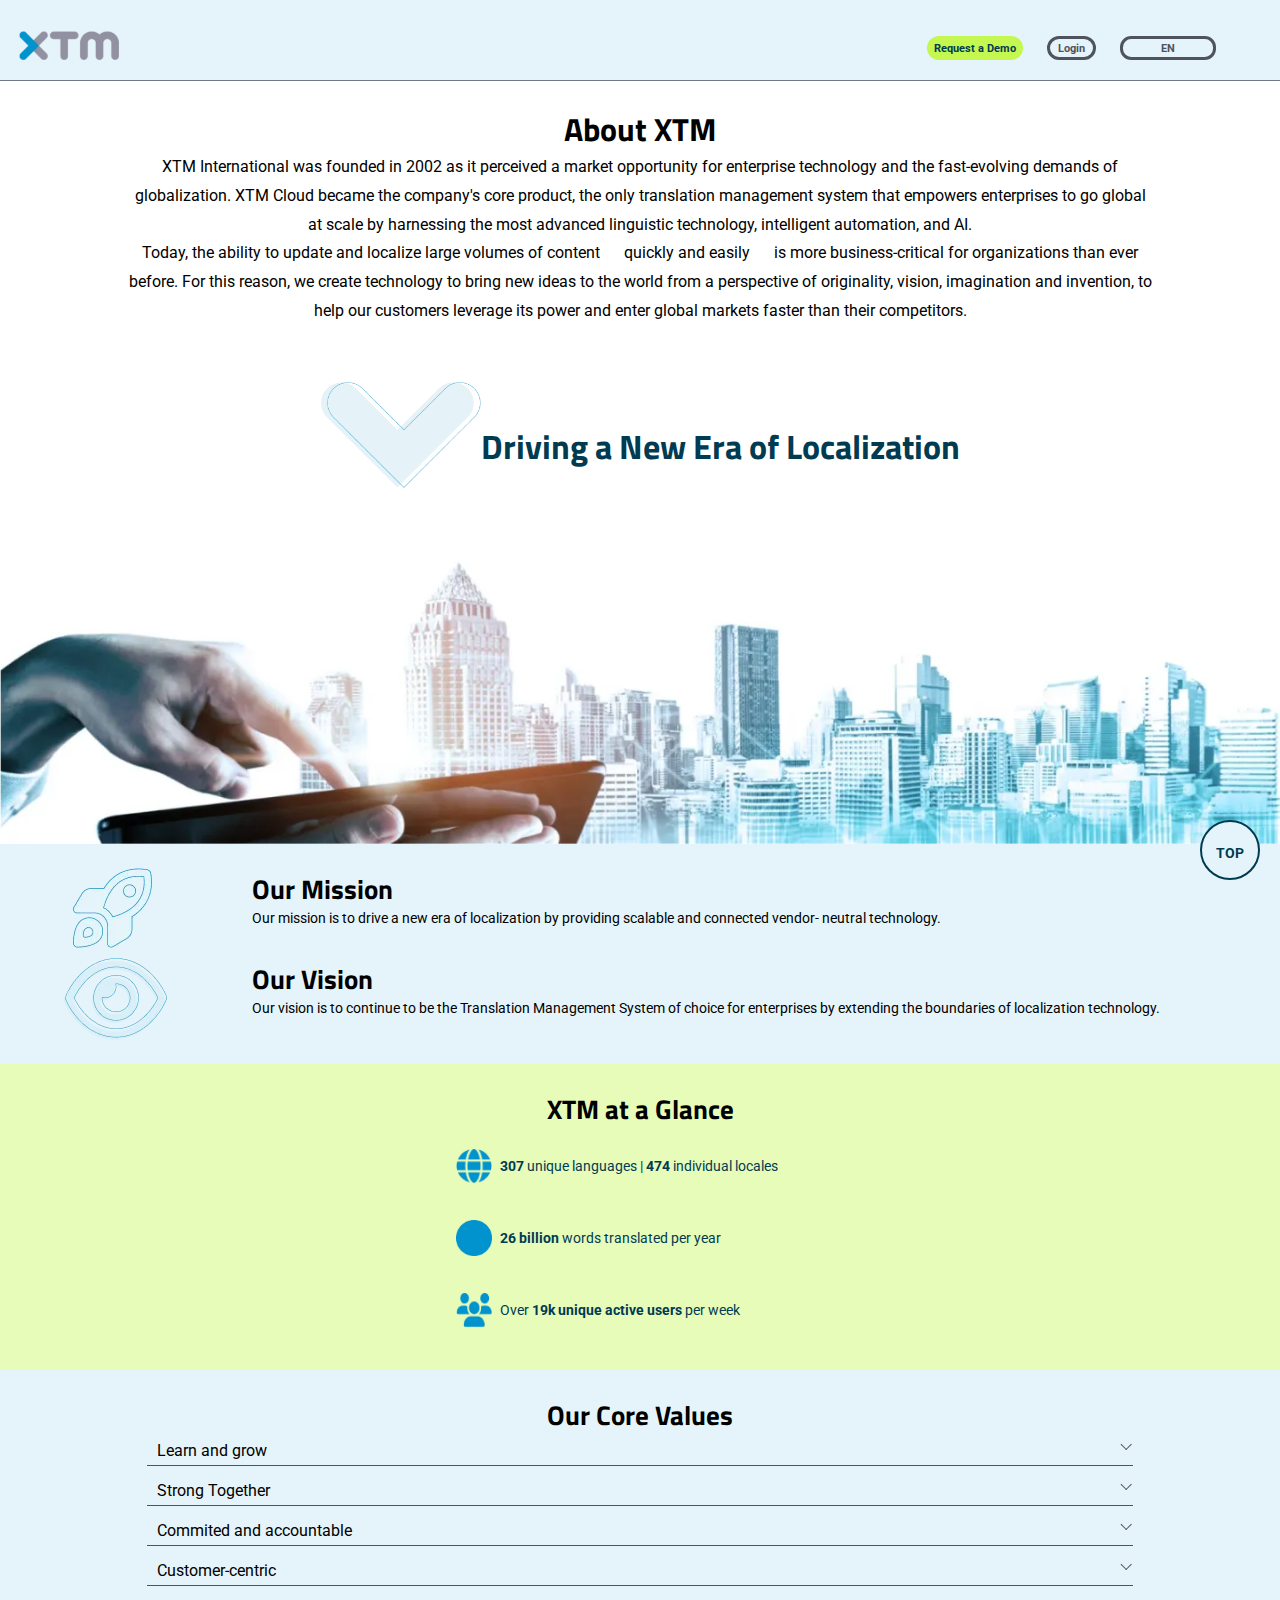
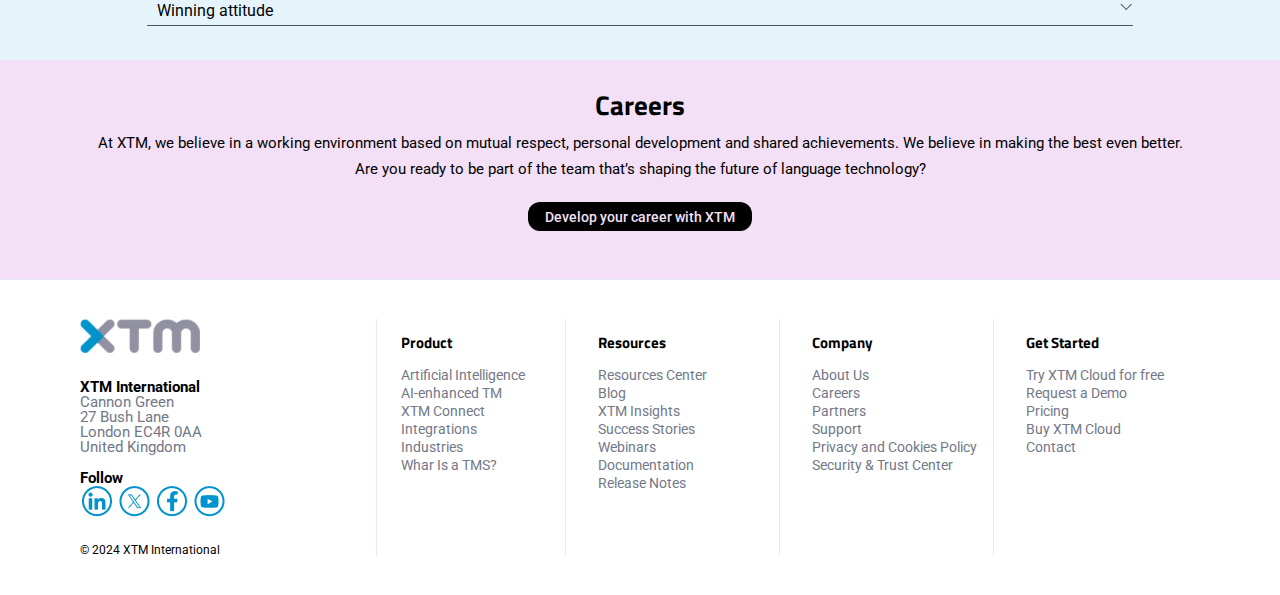
<file: pages/about.html>
<!DOCTYPE html>
<html lang="en">

<head>
    <meta charset="UTF-8">
    <meta name="viewport" content="width=device-width, initial-scale=1.0">
    <title>About Us - MockUp</title>
    <!--FONT-->
    <link rel="preconnect" href="https://fonts.googleapis.com">
    <link rel="preconnect" href="https://fonts.gstatic.com" crossorigin>
    <link
        href="https://fonts.googleapis.com/css2?family=Roboto:ital,wght@0,100;0,300;0,400;0,500;0,700;0,900;1,100;1,300;1,400;1,500;1,700;1,900&display=swap"
        rel="stylesheet">
    <link rel="preconnect" href="https://fonts.googleapis.com">
    <link rel="preconnect" href="https://fonts.gstatic.com" crossorigin>
    <link
        href="https://fonts.googleapis.com/css2?family=Montserrat:ital,wght@0,100..900;1,100..900&family=Titillium+Web:ital,wght@0,200;0,300;0,400;0,600;0,700;0,900;1,200;1,300;1,400;1,600;1,700&display=swap"
        rel="stylesheet">
    <!--my css-->
    <link rel="stylesheet" href="../css/main.css">
    <link rel="stylesheet" href="../css/about.css">
    <link rel="stylesheet" href="../css/responsive.css">
</head>

<body>
    <h1><a href="../index.html"><img src="../assets/logo/logo.svg" alt="XTM logo" class="logo"></a></h1>
    <div class="header-wrapper">
        <header>
            <div class="wrap-navi">
                <div class="mobile-menu" role="tablist"><input type="checkbox" id="checkbox"
                        aria-label="Toggle navigation menu" name="checkbox">
                    <label for="checkbox" id="checkbox-label">
                    </label>
                </div>
                <nav class="global-menu tab">
                    <ul class="top-nav">
                        <li class="menu">
                            <div class="nav-main-container">
                                <input type="checkbox" id="menu-section-1" class="menu-section-1">
                                <span class="main main-line">
                                    <label for="menu-section-1"
                                        class="menu-label first-item"><strong>Products</strong></label></span><span
                                    class="arrow-under"></span>
                            </div>
                            <ul class="sub-menu">
                                <li class="sub-item-wrap">
                                    <div class="sub-item-container">
                                        <div class="item-wrap">
                                            <p class="title-nav-a">Translation Platform</p>
                                            <p>Our translation product at a glance</p>
                                            <div class="sub-item-container-link">
                                                <a href="#">
                                                    <div class="sub-item-box">
                                                        <img src="../assets/imgs/x-3.svg" alt="product logo"
                                                            class="nav-img">
                                                        <div class="title-and-description">
                                                            <p><span class="sub-menu-product-name">XTM Cloud</span></p>
                                                            <p class="nav-item-description">The Translation Management
                                                                System of choice for enterprises</p>
                                                        </div>
                                                    </div>
                                                </a>
                                                <a href="#">
                                                    <div class="sub-item-box">
                                                        <img src="../assets/imgs/x-2.svg" alt="product logo"
                                                            class="nav-img">
                                                        <div class="title-and-description">
                                                            <p><span class="sub-menu-product-name">XTRF</span></p>
                                                            <p class="nav-item-description">Simplifying Translation
                                                                Business
                                                                Management</p>
                                                        </div>
                                                    </div>
                                                </a>
                                                <a href="#">
                                                    <div class="sub-item-box">
                                                        <img src="../assets/imgs/x.svg" alt="product logo"
                                                            class="nav-img">
                                                        <div class="title-and-description">
                                                            <p><span class="sub-menu-product-name">Rigi</span></p>
                                                            <p class="nav-item-description">Better software translations
                                                                with visual context</p>
                                                        </div>
                                                    </div>
                                                </a>
                                            </div><!--sub-item-container-link-->
                                        </div><!--item-wrap-->
                                    </div><!--sub-item-container -->
                                    <div class="sub-item-container">
                                        <div class="item-wrap">
                                            <p class="title-nav-a">Productivity tools</p>
                                            <p>Take your translation process to the next level</p>
                                            <div class="sub-item-container-link">
                                                <a href="#">
                                                    <div class="sub-item-box">
                                                        <img src="../assets/imgs/x.svg" alt="product logo"
                                                            class="nav-img">
                                                        <div class="title-and-description">
                                                            <p><span class="sub-menu-product-name">XTM connect</span>
                                                            </p>
                                                            <p>Automate your content localization</p>
                                                        </div>
                                                    </div>
                                                </a>
                                                <a href="#">
                                                    <div class="sub-item-box">
                                                        <img src="../assets/imgs/x.svg" alt="product logo"
                                                            class="nav-img">
                                                        <div class="title-and-description">
                                                            <p><span class="sub-menu-product-name">XTM AI</span></p>
                                                            <p>Leverage the power of AI in XTM Cloud</p>
                                                        </div>
                                                    </div>
                                                </a>
                                                <a href="#">
                                                    <div class="sub-item-box">
                                                        <img src="../assets/imgs/x.svg" alt="product logo"
                                                            class="nav-img">
                                                        <div class="title-and-description">
                                                            <p><span class="sub-menu-product-name">XTM Portal</span></p>
                                                            <p>Request and track translations quicky and easily</p>
                                                        </div>
                                                    </div>
                                                </a>
                                                <a href="#">
                                                    <div class="sub-item-box">
                                                        <img src="../assets/imgs/x.svg" alt="product logo"
                                                            class="nav-img">
                                                        <div class="title-and-description">
                                                            <p><span class="sub-menu-product-name">Integrations</span>
                                                            </p>
                                                            <p>Drive up productivity with integrated</p>
                                                        </div>
                                                    </div>
                                                </a>
                                            </div><!-- sub-item-container-link -->
                                        </div><!--item-wrap-->
                                    </div><!--sub item container-->
                                    <div class="sub-item-container">
                                        <div class="item-wrap">
                                            <p class="title-nav-a">Reporting tools</p>
                                            <p>Leverage the power of insights and data</p>
                                            <div class="sub-item-container-link">
                                                <a href="#">
                                                    <div class="sub-item-box">
                                                        <img src="../assets/imgs/x.svg" alt="product logo"
                                                            class="nav-img">
                                                        <div class="title-and-description">
                                                            <p><span class="sub-menu-product-name">XTM Cloud Business
                                                                    intelligence Dashboards</span></p>
                                                            <p>Make smart, data-driven business decisions</p>
                                                        </div>
                                                    </div>
                                                </a>
                                                <a href="#">
                                                    <div class="sub-item-box">
                                                        <img src="../assets/imgs/x.svg" alt="product logo"
                                                            class="nav-img">
                                                        <div class="title-and-description">
                                                            <p><span class="sub-menu-product-name">XTRF Business
                                                                    Barometer
                                                                    Reporting</span></p>
                                                            <p>Your compass to navigation the world of translation</p>
                                                        </div>
                                                    </div>
                                                </a>
                                                <a href="#">
                                                    <div class="sub-item-box">
                                                        <img src="../assets/imgs/x.svg" alt="product logo"
                                                            class="nav-img">
                                                        <div class="title-and-description">
                                                            <p><span class="sub-menu-product-name">XTRF Google BigQuery
                                                                    Module</span></p>
                                                            <p>Unleash the power of Big Data</p>
                                                        </div>
                                                    </div>
                                                </a>
                                            </div><!--sub-item-container-link-->
                                        </div><!--item-wrap-->
                                    </div><!--sub-item-container-->
                                </li><!--sub-item-wrap-->
                            </ul>
                        </li><!--li class="menu" -->
                        <li class="menu">
                            <div class="nav-main-container"><input type="checkbox" id="menu-section-2"
                                    class="menu-section-2"><span class="main main-line">
                                    <label for="menu-section-2" class="menu-label"><strong>Solutions</strong></label>
                                </span><span class="arrow-under"></span>
                            </div>
                            <ul class="sub-menu">
                                <li class="sub-item-wrap"><!--flex-->
                                    <div class="sub-item-container"><!--border-right-->
                                        <div class="item-wrap">

                                            <div class="flex">
                                                <img src="../assets/imgs/q-mark.svg" alt="question" class="nav-icon">
                                                <div class="hover-nav">
                                                    <a href="#">
                                                        <p><span class="sub-menu-product-name main-name">What
                                                                Is a
                                                                Translation
                                                                Management
                                                                System?</span>
                                                        </p>
                                                    </a>
                                                    <p>Discover everything you need to know about a Translation
                                                        Management
                                                        System
                                                        with our comprehensive guide</p>
                                                </div>
                                            </div>
                                            <div class="nav-img-box">
                                                <div class="nav-img-big img-margin-r"><img
                                                        src="../assets/imgs/nav-img-pc.webp" alt="working image">
                                                </div>
                                                <div>
                                                    <p>Do you know what is a Translation Management System and how
                                                        it
                                                        can
                                                        help you?</p>
                                                    <a href="#">Learn More <span class="nav-arrow">&rarr;</span></a>
                                                </div>
                                            </div>
                                        </div><!--item-wrap-->
                                    </div><!--sub-item-container-->
                                    <div class="sub-item-container"><!--border-right-->
                                        <div class="item-wrap">
                                            <a href="#">
                                                <div class="flex">
                                                    <img src="../assets/imgs/q-mark.svg" alt="question"
                                                        class="nav-icon">
                                                    <div>
                                                        <p><span
                                                                class="sub-menu-product-name main-name">Industries</span>
                                                        <p>
                                                        <p>Leading language Technology tailored to all industries</p>
                                                    </div>
                                                </div>
                                            </a>
                                        </div><!--item-wrap-->
                                    </div><!--sub-item-container-->
                                    <div class="sub-item-container"><!--border-right-->
                                        <div class="item-wrap">
                                            <a href="#">
                                                <div class="flex">
                                                    <img src="../assets/imgs/q-mark.svg" alt="question"
                                                        class="nav-icon">
                                                    <div>
                                                        <p><span class="sub-menu-product-name">Roles</span>
                                                        <p>
                                                        <p>Leading language Technology tailored to all industries</p>
                                                    </div>
                                                </div>
                                            </a>
                                        </div><!--item-wrap-->
                                    </div><!--sub-item-container-->
                                    <div><!--no right border-->
                                        <div class="item-wrap">
                                            <a href="#">
                                                <div class="flex">
                                                    <img src="../assets/imgs/q-mark.svg" alt="question"
                                                        class="nav-icon">
                                                    <div>
                                                        <p><span class="sub-menu-product-name main-name">Use
                                                                Cases</span>
                                                        <p>
                                                        <p>Leading language Technology tailored to all industries</p>
                                                    </div>
                                                </div>
                                            </a>
                                        </div><!--item-wrap-->
                                    </div><!--sub-item-container-->
                                </li>
                            </ul>

                        <li class="menu"><!--resources-->
                            <div class="nav-main-container"><input type="checkbox" id="menu-section-3"
                                    class="menu-section-3" />
                                <span class="main main-line">
                                    <label for="menu-section-3" class="menu-label"><strong>
                                            Resources</strong></label></span><span class="arrow-under"></span>
                            </div>
                            <ul class="sub-menu i-3">
                                <li class="sub-item-wrap"><!--flex-->
                                    <div class="sub-item-container"><!--border-right-->
                                        <div class="item-wrap">
                                            <div class="flex">
                                                <img src="../assets/imgs/q-mark.svg" alt="question" class="nav-icon">
                                                <div class="hover-nav">
                                                    <a href="#">
                                                        <p><span class="sub-menu-product-name main-name">What Is a
                                                                Translation
                                                                Management
                                                                System?</span>
                                                        </p>
                                                    </a>
                                                    <p>Discover everything you need to know about a Translation
                                                        Management
                                                        System
                                                        with our comprehensive guide</p>
                                                </div>
                                            </div>
                                            <div class="nav-img-box">
                                                <div class="nav-img-big img-margin-r"><img
                                                        src="../assets/imgs/nav-img-pc.webp" alt="working image">
                                                </div>
                                                <div>
                                                    <p>Do you know what is a Translation Management System and how
                                                        it
                                                        can
                                                        help you?</p>
                                                    <a href="#">Learn More <span class="nav-arrow">&rarr;</span></a>
                                                </div>
                                            </div>
                                        </div><!--item-wrap-->
                                    </div><!--sub-item-container-->
                                    <div class="sub-item-container"><!--border-right-->
                                        <div class="item-wrap">
                                            <a href="#">
                                                <div class="flex">
                                                    <img src="../assets/imgs/q-mark.svg" alt="question"
                                                        class="nav-icon">
                                                    <div>
                                                        <p><span
                                                                class="sub-menu-product-name main-name">Industries</span>
                                                        <p>
                                                        <p>Leading language Technology tailored to all industries</p>
                                                    </div>
                                                </div>
                                            </a>
                                        </div><!--item-wrap-->
                                    </div><!--sub-item-container-->
                                    <div class="sub-item-container"><!--border-right-->
                                        <div class="item-wrap">
                                            <a href="#">
                                                <div class="flex">
                                                    <img src="../assets/imgs/q-mark.svg" alt="question"
                                                        class="nav-icon">
                                                    <div>
                                                        <p><span
                                                                class="sub-menu-product-name main-name">Industries</span>
                                                        <p>
                                                        <p>Leading language Technology tailored to all industries</p>
                                                    </div>
                                                </div>
                                            </a>
                                        </div><!--item-wrap-->
                                    </div><!--sub-item-container-->
                                    <div class="sub-item-container"><!--border-right-->
                                        <div class="item-wrap">
                                            <a href="#">
                                                <div class="flex">
                                                    <img src="../assets/imgs/q-mark.svg" alt="question"
                                                        class="nav-icon">
                                                    <div>
                                                        <p><span
                                                                class="sub-menu-product-name main-name">Industries</span>
                                                        <p>
                                                        <p>Leading language Technology tailored to all industries</p>
                                                    </div>
                                                </div>
                                            </a>
                                        </div><!--item-wrap-->
                                    </div><!--sub-item-container-->
                                    <div class="sub-item-container"><!--border-right-->
                                        <div class="item-wrap">
                                            <a href="#">
                                                <div class="flex">
                                                    <img src="../assets/imgs/q-mark.svg" alt="question"
                                                        class="nav-icon">
                                                    <div>
                                                        <p><span
                                                                class="sub-menu-product-name main-name">Industries</span>
                                                        <p>
                                                        <p>Leading language Technology tailored to all industries</p>
                                                    </div>
                                                </div>
                                            </a>
                                        </div><!--item-wrap-->
                                    </div><!--sub-item-container-->
                                    <div class="sub-item-container"><!--border-right-->
                                        <div class="item-wrap">
                                            <a href="#">
                                                <div class="flex">
                                                    <img src="../assets/imgs/q-mark.svg" alt="question"
                                                        class="nav-icon">
                                                    <div>
                                                        <p><span
                                                                class="sub-menu-product-name main-name">Industries</span>
                                                        <p>
                                                        <p>Leading language Technology tailored to all industries</p>
                                                    </div>
                                                </div>
                                            </a>
                                        </div><!--item-wrap-->
                                    </div><!--sub-item-container-->
                                    <div class="sub-item-container"><!--border-right-->
                                        <div class="item-wrap">
                                            <a href="#">
                                                <div class="flex">
                                                    <img src="../assets/imgs/q-mark.svg" alt="question"
                                                        class="nav-icon">
                                                    <div>
                                                        <p><span class="sub-menu-product-name">Roles</span>
                                                        <p>
                                                        <p>Leading language Technology tailored to all industries</p>
                                                    </div>
                                                </div>
                                            </a>
                                        </div><!--item-wrap-->
                                    </div><!--sub-item-container-->
                                    <div><!--no right border-->
                                        <div class="item-wrap">
                                            <a href="#">
                                                <div class="flex">
                                                    <img src="../assets/imgs/q-mark.svg" alt="question"
                                                        class="nav-icon">
                                                    <div>
                                                        <p><span class="sub-menu-product-name main-name">Use
                                                                Cases</span>
                                                        <p>
                                                        <p>Leading language Technology tailored to all industries</p>
                                                    </div>
                                                </div>
                                            </a>
                                        </div><!--item-wrap-->
                                    </div><!--sub-item-container-->
                                </li>
                            </ul>

                        <li class="menu"><!--company-->
                            <div class="nav-main-container"><input type="checkbox" id="menu-section-4"
                                    class="menu-section-4" /><span class="main main-line">
                                    <label for="menu-section-4"
                                        class="menu-label"><strong>Company</strong></label></span><span
                                    class="arrow-under"></span></div>
                            <ul class="sub-menu i-4">
                                <li class="sub-item-wrap"><!--flex-->
                                    <div class="sub-item-container"><!--border-right-->
                                        <div class="item-wrap">
                                            <a href="#">
                                                <div class="flex">
                                                    <img src="../assets/imgs/q-mark.svg" alt="question"
                                                        class="nav-icon">
                                                    <div>
                                                        <p><span class="sub-menu-product-name main-name">Company</span>
                                                        <p>
                                                        <p>Learn about who are and the servers we offer</p>
                                                    </div>
                                                </div>
                                            </a>
                                            <div class="hover-nav underline-a">
                                                <a href="./pages/about.html" class="nav-sub-item-listed">About Us</a>
                                                <a href="#" class="nav-sub-item-listed">Careers</a>
                                                <a href="#" class="nav-sub-item-listed">MACH
                                                    Localization</a>
                                            </div>
                                        </div><!--item-wrap-->
                                    </div><!--sub-item-container-->
                                    <div class="sub-item-container"><!--border-right-->
                                        <div class="item-wrap">
                                            <a href="#">
                                                <div class="flex">
                                                    <img src="../assets/imgs/q-mark.svg" alt="question"
                                                        class="nav-icon">
                                                    <div>
                                                        <p><span
                                                                class="sub-menu-product-name main-name">Industries</span>
                                                        <p>
                                                        <p>Leading language Technology tailored to all industries</p>
                                                    </div>
                                                </div>
                                            </a>
                                        </div><!--item-wrap-->
                                    </div><!--sub-item-container-->
                                    <div class="sub-item-container"><!--border-right-->
                                        <div class="item-wrap">
                                            <a href="#">
                                                <div class="flex">
                                                    <img src="../assets/imgs/q-mark.svg" alt="question"
                                                        class="nav-icon">
                                                    <div>
                                                        <p><span
                                                                class="sub-menu-product-name main-name main-name">Roles</span>
                                                        <p>
                                                        <p>Leading language Technology tailored to all industries</p>
                                                    </div>
                                                </div>
                                            </a>
                                        </div><!--item-wrap-->
                                    </div><!--sub-item-container-->
                                </li><!--sub-item-wrap-->
                            </ul><!--sub-menu-->
                        </li><!--menu-->

                        <li class="menu"><!--company-->
                            <div class="nav-main-container"><input type="checkbox" id="menu-section-5"
                                    class="menu-section-5"><span class="main main-line">
                                    <label for="menu-section-5" class="menu-label"><strong>Get
                                            Started</strong></label></span><span class="arrow-under"></span></div>
                            <ul class="sub-menu i-5">
                                <li class="sub-item-wrap"><!--flex-->
                                    <div class="sub-item-container"><!--border-right-->
                                        <div class="item-wrap">
                                            <div class="flex">
                                                <img src="../assets/imgs/q-mark.svg" alt="question" class="nav-icon">
                                                <div>
                                                    <a href="#">
                                                        <p class="title-nav-a"><span
                                                                class="sub-menu-product-name hover-nav">What Is a
                                                                Translation
                                                                Management
                                                                System?</span>
                                                        </p>
                                                        <p>Discover everything you need to know about a Translation
                                                            Management
                                                            System
                                                            with our comprehensive guide</p>
                                                    </a>
                                                </div>
                                            </div>
                                            <div class="nav-img-box">
                                                <div class="nav-img-big img-margin-r"><img
                                                        src="../assets/imgs/nav-img-pc.webp" alt="working image">
                                                </div>
                                                <div>
                                                    <p>Do you know what is a Translation Management System and how
                                                        it
                                                        can
                                                        help you?</p>
                                                    <a href="#">Learn More <span class="nav-arrow">&rarr;</span></a>
                                                </div>
                                            </div>
                                        </div><!--item-wrap-->
                                    </div><!--sub-item-container-->
                                    <div class="sub-item-container"><!--border-right-->
                                        <div class="item-wrap">
                                            <a href="#">
                                                <div class="flex">
                                                    <img src="../assets/imgs/q-mark.svg" alt="question"
                                                        class="nav-icon">
                                                    <div>
                                                        <p><span
                                                                class="sub-menu-product-name main-name">Industries</span>
                                                        <p>
                                                        <p>Leading language Technology tailored to all industries</p>
                                                    </div>
                                                </div>
                                            </a>
                                        </div><!--item-wrap-->
                                    </div><!--sub-item-container-->
                                    <div class="sub-item-container"><!--border-right-->
                                        <div class="item-wrap">
                                            <a href="#">
                                                <div class="flex">
                                                    <img src="../assets/imgs/q-mark.svg" alt="question"
                                                        class="nav-icon">
                                                    <div>
                                                        <p><span class="sub-menu-product-name main-name">Roles</span>
                                                        <p>
                                                        <p>Leading language Technology tailored to all industries</p>
                                                    </div>
                                                </div>
                                            </a>
                                        </div><!--item-wrap-->
                                    </div><!--sub-item-container-->
                                </li><!--sub-item-wrap-->
                            </ul><!--sub-menu-->
                        </li><!--menu-->
                    </ul><!--top-nav-->
                </nav>
                <div class="header-right">
                    <a href="#" class="nav-demo nav-r-btn mb-none">Request a Demo</a>
                    <a href="#" class="nav-log-in nav-r-btn">Login</a>
                    <div class="lang-menu-wrap">
                        <ul class="lang-lists">
                            <li class="lang-item">
                                <a href="#" class="nav-r-btn">EN</a>
                                <ul class="lang-drpdwn-list">
                                    <li class="lang-drp-item"><a href="#">EN</a></li>
                                    <li class="lang-drp-item"><a href="#">日本語</a></li>
                                    <li class="lang-drp-item"><a href="#">language</a></li>
                                </ul>
                            </li>
                        </ul>
                    </div>
                </div>
            </div>
        </header>
    </div><!--header-wrapper end-->
    <main>
        <div class="about-wrap">
            <h2>About XTM</h2>
            <div class="about-main">
                <p>XTM International was founded in 2002 as it perceived a market opportunity for enterprise technology
                    and the fast-evolving demands of globalization. XTM Cloud became the company&#39s core product, the
                    only translation management system that empowers enterprises to go global at scale by harnessing the
                    most advanced linguistic technology, intelligent automation, and AI.</p>
                <p>Today, the ability to update and localize large volumes of content &emsp; quickly and
                    easily &emsp;
                    is more
                    business-critical for organizations than ever before. For this reason, we create technology to bring
                    new ideas to the world from a perspective of originality, vision, imagination and invention, to help
                    our customers leverage its power and enter global markets faster than their competitors.</p>
                <div class="p-2">
                    <img src="../assets/imgs/checkmark2.svg">
                    <h3 class="about-title">Driving a New Era of Localization</h3>
                </div>
            </div>
        </div>
        <picture class="separater">
            <source srcset="../assets/imgs/connectivity-city-device.webp" media="(min-width: 1280px)">
            <source srcset="../assets/imgs/midium-w.webp" media="(max-width: 768px)">
            <img src="../assets/imgs/connectivity-city-device.webp" alt="an image of world-wide business">
        </picture>
        <section role="region" aria-labelledby="mission-vision">
            <div id="mission-vision" class="flex mission-vision">
                <div class="flex tab-mob-col">
                    <img src="../assets/imgs/rocket.webp" alt="#">
                    <div>
                        <h3>Our Mission</h3>
                        <p>Our mission is to drive a new era of localization
                            by providing scalable and connected vendor-
                            neutral technology.</p>
                    </div>
                </div>
                <div class="flex tab-mob-col">
                    <img src="../assets/imgs/eye.webp" alt="#">
                    <div>
                        <h3>Our Vision</h3>
                        <p>Our vision is to continue to be the Translation Management System of choice for enterprises
                            by
                            extending the boundaries of localization technology.</p>
                    </div>
                </div>
            </div>
        </section>
        <section aria-labelledby="glance" role="region">
            <div id="glance">
                <div class="glance-wrap">
                    <h3>XTM at a Glance</h3>
                    <div class="flex gl-items">
                        <img src="../assets/imgs/globe.svg" alt="#">
                        <p><strong>307</strong> unique languages &#124; <strong>474</strong> individual locales</p>
                    </div>
                    <div class="flex gl-items">
                        <img src="../assets/imgs/nav-img.svg" alt="#">
                        <p><strong>26 billion</strong> words translated per year</p>
                    </div>
                    <div class="flex gl-items">
                        <img src="../assets/imgs/users.svg" alt="#">
                        <p>Over <strong>19k unique active users</strong> per week</p>
                    </div>
                </div>
            </div>
        </section>
        <section aria-labelledby="core" role="region">
            <div id="core">
                <h3>Our Core Values</h3>
                <div class="qa-container">
                    <details class="details">
                        <summary>Learn and grow<span class="icon"></span></summary>
                        <p class="anser-item">We maintain a technically challenging and rewarding environment, and are
                            committed to helping
                            each
                            employee reach their maximum potential.</p>
                    </details>
                    <details class="details">
                        <summary>Strong Together<span class="icon"></span></summary>
                        <p class="anser-item">We are a team and accomplish more when we are united, inclusive and
                            solution-oriented. We work collaboratively with each other, regardless of job title or
                            background.</p>
                    </details>
                    <details class="details">
                        <summary>Commited and accountable<span class="icon"></span></summary>
                        <p class="anser-item">We are passionate about language technology and going the extra mile to
                            serve
                            our customers and bringing out the best in our colleagues. We willingly shoulder
                            responsibility
                            and take ownership, no matter the situation.</p>
                    </details>
                    <details class="details">
                        <summary>Customer-centric<span class="icon"></span></summary>
                        <p class="anser-item">Every day, we recognize that we are here to make our customers happy and
                            successful. We leverage our innovation, flexibility, passion, and professionalism so
                            customers
                            can seize new opportunities and reach their goals.</p>
                    </details>
                    <details class="details">
                        <summary>Winning attitude<span class="icon"></span></summary>
                        <p class="anser-item">Whatever the challenge, we maintain a winning, positive attitude with high
                            integrity and confidence. We don&rsquo;t dwell on problems, but rather focus our energy on
                            finding
                            solutions.</p>
                    </details>
                </div>
            </div>
        </section>
        <section aria-labelledby="career" role="region">
            <div id="career">
                <h3>Careers</h3>
                <p>At XTM, we believe in a working environment based on mutual respect, personal development and shared
                    achievements. We believe in making the best even better.</p>

                <p>Are you ready to be part of the team that&rsquo;s shaping the future of language technology?</p>
                <a href="./pages/404.html" class="btn-c">Develop your career with XTM</a>
            </div>
        </section>
        <p id="page-top"><a href="#">TOP</a></p>
    </main>

    <footer>
        <div class="flex footer-wrap">
            <div class="foot-1">
                <a href="../index.html"><img src="../assets/logo/logo.svg" alt="xtm" class="foot-logo"></a>
                <p><strong>XTM International</strong></p>
                <p class="f-address">Cannon Green<br>
                    27 Bush Lane<br>
                    London EC4R 0AA<br>
                    United Kingdom</p>

                <div class="follow">
                    <p><strong>Follow</strong></p>
                    <div>
                        <a hef="#"><img src="../assets/imgs/linkedin.svg" alt="linkedin" class="f-follow-1"></a>
                        <a hef="#"><img src="../assets/imgs/twitter.svg" alt="x"></a>
                        <a hef="#"><img src="../assets/imgs/facebookpng.svg" alt="facebook"></a>
                        <a hef="#"><img src="../assets/imgs/youtube.svg" alt="youtube"></a>
                    </div>
                    <p class="copyright">&copy; 2024 XTM International</p>
                </div>
            </div>
            <div class="footer-nav-list">
                <ul class="footer-nav">
                    <li class="foot-li-title"><strong>Product</strong></li>
                    <li><a href="./pages/404.html" class="text-decoration-none">Artificial Intelligence</a></li>
                    <li><a href="./pages/404.html" class="text-decoration-none">AI-enhanced TM</a></li>
                    <li><a href="./pages/404.html" class="text-decoration-none">XTM Connect</a></li>
                    <li><a href="./pages/404.html" class="text-decoration-none">Integrations</a></li>
                    <li><a href="./pages/404.html" class="text-decoration-none">Industries</a></li>
                    <li><a href="./pages/404.html" class="text-decoration-none">Whar Is a TMS?</a></li>
                </ul>

                <ul class="footer-nav">
                    <li class="foot-li-title"><strong>Resources</strong></li>
                    <li><a href="./pages/404.html" class="text-decoration-none">Resources Center</a></li>
                    <li><a href="./pages/404.html" class="text-decoration-none">Blog</a></li>
                    <li><a href="./pages/404.html" class="text-decoration-none">XTM Insights</a></li>
                    <li><a href="./pages/404.html" class="text-decoration-none">Success Stories</a></li>
                    <li><a href="./pages/404.html" class="text-decoration-none">Webinars</a></li>
                    <li><a href="./pages/404.html" class="text-decoration-none">Documentation</a></li>
                    <li><a href="./pages/404.html" class="text-decoration-none">Release Notes</a></li>
                </ul>

                <ul class="footer-nav">
                    <li class="foot-li-title"><strong>Company</strong></li>
                    <li><a href="./about.html" class="text-decoration-none">About Us</a></li>
                    <li><a href="./pages/404.html" class="text-decoration-none">Careers</a></li>
                    <li><a href="./pages/404.html" class="text-decoration-none">Partners</a></li>
                    <li><a href="./pages/404.html" class="text-decoration-none">Support</a></li>
                    <li><a href="./pages/404.html" class="text-decoration-none">Privacy and Cookies Policy</a></li>
                    <li><a href="./pages/404.html" class="text-decoration-none">Security & Trust Center</a></li>
                </ul>

                <ul class="footer-nav">
                    <li class="foot-li-title"><strong>Get Started</strong></li>
                    <li><a href="./pages/404.html" class="text-decoration-none">Try XTM Cloud for free</a></li>
                    <li><a href="./pages/404.html" class="text-decoration-none">Request a Demo</a></li>
                    <li><a href="./pages/404.html" class="text-decoration-none">Pricing</a></li>
                    <li><a href="./pages/404.html" class="text-decoration-none">Buy XTM Cloud</a></li>
                    <li><a href="./contact-us.html" class="text-decoration-none">Contact</a></li>
                </ul>
            </div>
        </div>
    </footer>
    <script src="../script.js"></script>
</body>

</html>
</file>
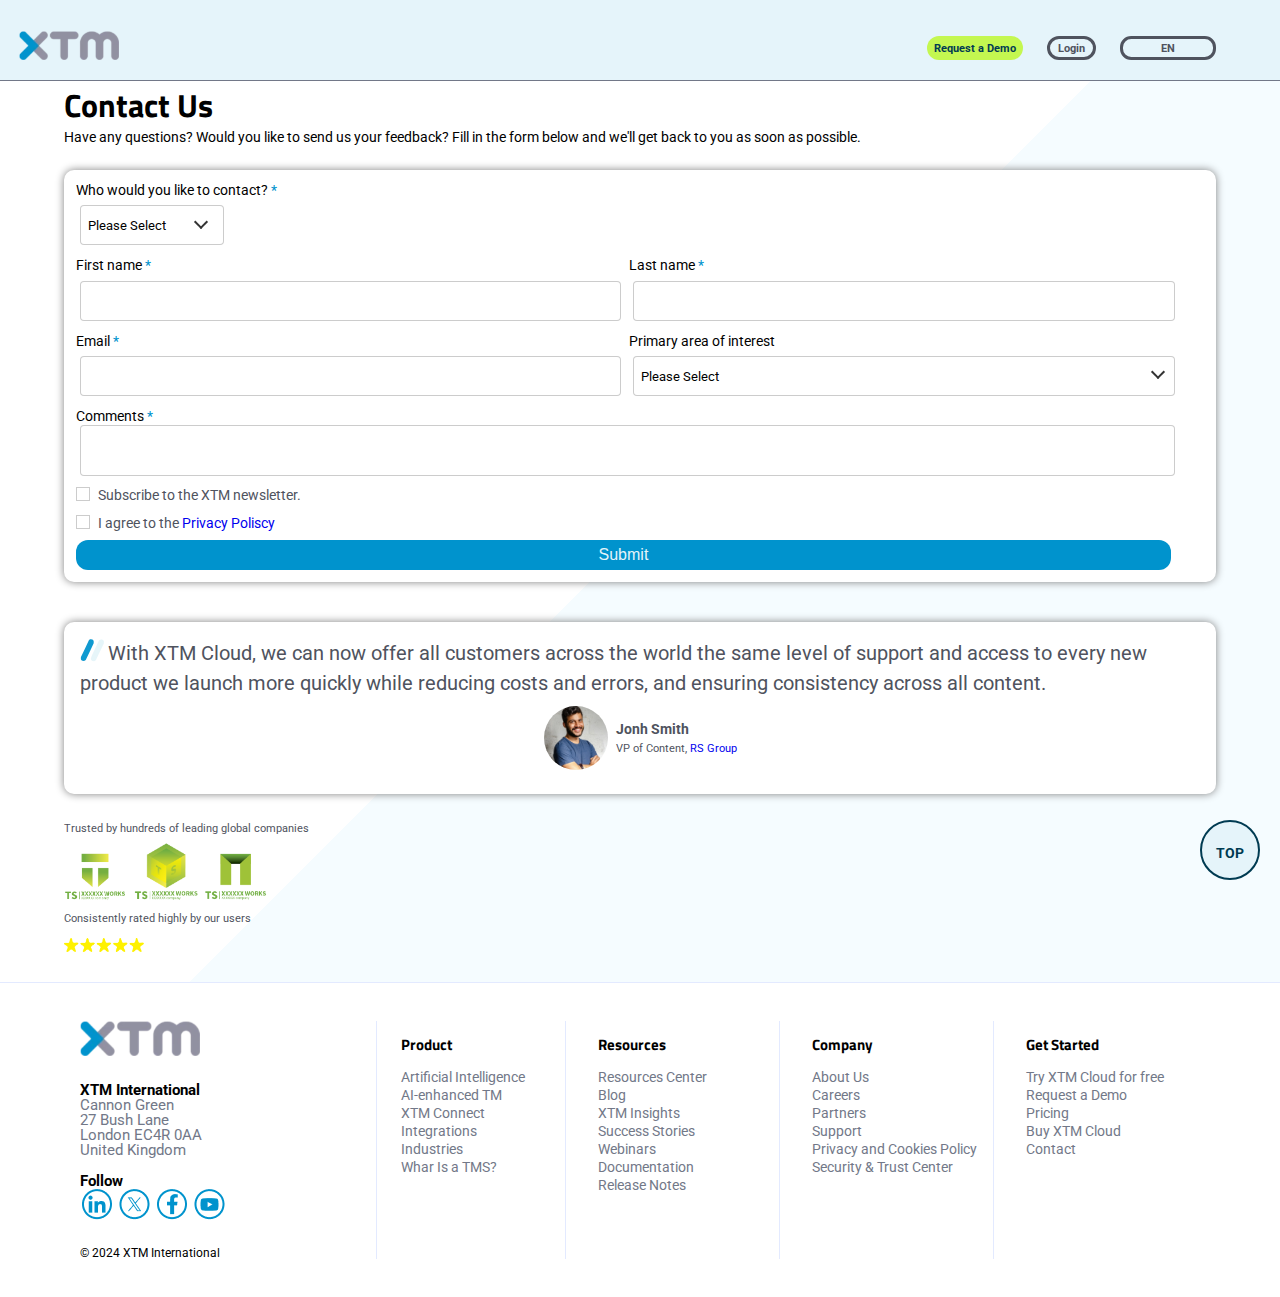
<file: pages/contact-us.html>
<!DOCTYPE html>
<html lang="en">

<head>
    <meta charset="UTF-8">
    <meta name="viewport" content="width=device-width, initial-scale=1.0">
    <title>Contact Us - MockUp</title>
    <!--FONT-->
    <link rel="preconnect" href="https://fonts.googleapis.com">
    <link rel="preconnect" href="https://fonts.gstatic.com" crossorigin>
    <link
        href="https://fonts.googleapis.com/css2?family=Roboto:ital,wght@0,100;0,300;0,400;0,500;0,700;0,900;1,100;1,300;1,400;1,500;1,700;1,900&display=swap"
        rel="stylesheet">
    <link rel="preconnect" href="https://fonts.googleapis.com">
    <link rel="preconnect" href="https://fonts.gstatic.com" crossorigin>
    <link
        href="https://fonts.googleapis.com/css2?family=Montserrat:ital,wght@0,100..900;1,100..900&family=Titillium+Web:ital,wght@0,200;0,300;0,400;0,600;0,700;0,900;1,200;1,300;1,400;1,600;1,700&display=swap"
        rel="stylesheet">
    <!--my css-->
    <link rel="stylesheet" href="../css/main.css">
    <link rel="stylesheet" href="../css/contact.css">
    <link rel="stylesheet" href="../css/responsive.css">
</head>

<body>
    <h1><a href="../index.html"><img src="../assets/logo/logo.svg" alt="XTM logo" class="logo"></a></h1>
    <div class="header-wrapper">
        <header>
            <div class="wrap-navi">
                <div class="mobile-menu" role="tablist"><input type="checkbox" id="checkbox"
                        aria-label="Toggle navigation menu" name="checkbox">
                    <label for="checkbox" id="checkbox-label">
                    </label>
                </div>
                <nav class="global-menu tab">
                    <ul class="top-nav">
                        <li class="menu">
                            <div class="nav-main-container">
                                <input type="checkbox" id="menu-section-1" class="menu-section-1">
                                <span class="main main-line">
                                    <label for="menu-section-1"
                                        class="menu-label first-item"><strong>Products</strong></label></span><span
                                    class="arrow-under"></span>
                            </div>
                            <ul class="sub-menu">
                                <li class="sub-item-wrap">
                                    <div class="sub-item-container">
                                        <div class="item-wrap">
                                            <p class="title-nav-a">Translation Platform</p>
                                            <p>Our translation product at a glance</p>
                                            <div class="sub-item-container-link">
                                                <a href="#">
                                                    <div class="sub-item-box">
                                                        <img src="../assets/imgs/x-3.svg" alt="product logo"
                                                            class="nav-img">
                                                        <div class="title-and-description">
                                                            <p><span class="sub-menu-product-name">XTM Cloud</span></p>
                                                            <p class="nav-item-description">The Translation Management
                                                                System of choice for enterprises</p>
                                                        </div>
                                                    </div>
                                                </a>
                                                <a href="#">
                                                    <div class="sub-item-box">
                                                        <img src="../assets/imgs/x-2.svg" alt="product logo"
                                                            class="nav-img">
                                                        <div class="title-and-description">
                                                            <p><span class="sub-menu-product-name">XTRF</span></p>
                                                            <p class="nav-item-description">Simplifying Translation
                                                                Business
                                                                Management</p>
                                                        </div>
                                                    </div>
                                                </a>
                                                <a href="#">
                                                    <div class="sub-item-box">
                                                        <img src="../assets/imgs/x.svg" alt="product logo"
                                                            class="nav-img">
                                                        <div class="title-and-description">
                                                            <p><span class="sub-menu-product-name">Rigi</span></p>
                                                            <p class="nav-item-description">Better software translations
                                                                with visual context</p>
                                                        </div>
                                                    </div>
                                                </a>
                                            </div><!--sub-item-container-link-->
                                        </div><!--item-wrap-->
                                    </div><!--sub-item-container -->
                                    <div class="sub-item-container">
                                        <div class="item-wrap">
                                            <p class="title-nav-a">Productivity tools</p>
                                            <p>Take your translation process to the next level</p>
                                            <div class="sub-item-container-link">
                                                <a href="#">
                                                    <div class="sub-item-box">
                                                        <img src="../assets/imgs/x.svg" alt="product logo"
                                                            class="nav-img">
                                                        <div class="title-and-description">
                                                            <p><span class="sub-menu-product-name">XTM connect</span>
                                                            </p>
                                                            <p>Automate your content localization</p>
                                                        </div>
                                                    </div>
                                                </a>
                                                <a href="#">
                                                    <div class="sub-item-box">
                                                        <img src="../assets/imgs/x.svg" alt="product logo"
                                                            class="nav-img">
                                                        <div class="title-and-description">
                                                            <p><span class="sub-menu-product-name">XTM AI</span></p>
                                                            <p>Leverage the power of AI in XTM Cloud</p>
                                                        </div>
                                                    </div>
                                                </a>
                                                <a href="#">
                                                    <div class="sub-item-box">
                                                        <img src="../assets/imgs/x.svg" alt="product logo"
                                                            class="nav-img">
                                                        <div class="title-and-description">
                                                            <p><span class="sub-menu-product-name">XTM Portal</span></p>
                                                            <p>Request and track translations quicky and easily</p>
                                                        </div>
                                                    </div>
                                                </a>
                                                <a href="#">
                                                    <div class="sub-item-box">
                                                        <img src="../assets/imgs/x.svg" alt="product logo"
                                                            class="nav-img">
                                                        <div class="title-and-description">
                                                            <p><span class="sub-menu-product-name">Integrations</span>
                                                            </p>
                                                            <p>Drive up productivity with integrated</p>
                                                        </div>
                                                    </div>
                                                </a>
                                            </div><!-- sub-item-container-link -->
                                        </div><!--item-wrap-->
                                    </div><!--sub item container-->
                                    <div class="sub-item-container">
                                        <div class="item-wrap">
                                            <p class="title-nav-a">Reporting tools</p>
                                            <p>Leverage the power of insights and data</p>
                                            <div class="sub-item-container-link">
                                                <a href="#">
                                                    <div class="sub-item-box">
                                                        <img src="../assets/imgs/x.svg" alt="product logo"
                                                            class="nav-img">
                                                        <div class="title-and-description">
                                                            <p><span class="sub-menu-product-name">XTM Cloud Business
                                                                    intelligence Dashboards</span></p>
                                                            <p>Make smart, data-driven business decisions</p>
                                                        </div>
                                                    </div>
                                                </a>
                                                <a href="#">
                                                    <div class="sub-item-box">
                                                        <img src="../assets/imgs/x.svg" alt="product logo"
                                                            class="nav-img">
                                                        <div class="title-and-description">
                                                            <p><span class="sub-menu-product-name">XTRF Business
                                                                    Barometer
                                                                    Reporting</span></p>
                                                            <p>Your compass to navigation the world of translation</p>
                                                        </div>
                                                    </div>
                                                </a>
                                                <a href="#">
                                                    <div class="sub-item-box">
                                                        <img src="../assets/imgs/x.svg" alt="product logo"
                                                            class="nav-img">
                                                        <div class="title-and-description">
                                                            <p><span class="sub-menu-product-name">XTRF Google BigQuery
                                                                    Module</span></p>
                                                            <p>Unleash the power of Big Data</p>
                                                        </div>
                                                    </div>
                                                </a>
                                            </div><!--sub-item-container-link-->
                                        </div><!--item-wrap-->
                                    </div><!--sub-item-container-->
                                </li><!--sub-item-wrap-->
                            </ul>
                        </li><!--li class="menu" -->
                        <li class="menu">
                            <div class="nav-main-container"><input type="checkbox" id="menu-section-2"
                                    class="menu-section-2"><span class="main main-line">
                                    <label for="menu-section-2" class="menu-label"><strong>Solutions</strong></label>
                                </span><span class="arrow-under"></span>
                            </div>
                            <ul class="sub-menu">
                                <li class="sub-item-wrap"><!--flex-->
                                    <div class="sub-item-container"><!--border-right-->
                                        <div class="item-wrap">

                                            <div class="flex">
                                                <img src="../assets/imgs/q-mark.svg" alt="question" class="nav-icon">
                                                <div class="hover-nav">
                                                    <a href="#">
                                                        <p><span class="sub-menu-product-name main-name">What
                                                                Is a
                                                                Translation
                                                                Management
                                                                System?</span>
                                                        </p>
                                                    </a>
                                                    <p>Discover everything you need to know about a Translation
                                                        Management
                                                        System
                                                        with our comprehensive guide</p>
                                                </div>
                                            </div>
                                            <div class="nav-img-box">
                                                <div class="nav-img-big img-margin-r"><img
                                                        src="../assets/imgs/nav-img-pc.webp" alt="working image">
                                                </div>
                                                <div>
                                                    <p>Do you know what is a Translation Management System and how
                                                        it
                                                        can
                                                        help you?</p>
                                                    <a href="#">Learn More <span class="nav-arrow">&rarr;</span></a>
                                                </div>
                                            </div>
                                        </div><!--item-wrap-->
                                    </div><!--sub-item-container-->
                                    <div class="sub-item-container"><!--border-right-->
                                        <div class="item-wrap">
                                            <a href="#">
                                                <div class="flex">
                                                    <img src="../assets/imgs/q-mark.svg" alt="question"
                                                        class="nav-icon">
                                                    <div>
                                                        <p><span
                                                                class="sub-menu-product-name main-name">Industries</span>
                                                        <p>
                                                        <p>Leading language Technology tailored to all industries</p>
                                                    </div>
                                                </div>
                                            </a>
                                        </div><!--item-wrap-->
                                    </div><!--sub-item-container-->
                                    <div class="sub-item-container"><!--border-right-->
                                        <div class="item-wrap">
                                            <a href="#">
                                                <div class="flex">
                                                    <img src="../assets/imgs/q-mark.svg" alt="question"
                                                        class="nav-icon">
                                                    <div>
                                                        <p><span class="sub-menu-product-name">Roles</span>
                                                        <p>
                                                        <p>Leading language Technology tailored to all industries</p>
                                                    </div>
                                                </div>
                                            </a>
                                        </div><!--item-wrap-->
                                    </div><!--sub-item-container-->
                                    <div><!--no right border-->
                                        <div class="item-wrap">
                                            <a href="#">
                                                <div class="flex">
                                                    <img src="../assets/imgs/q-mark.svg" alt="question"
                                                        class="nav-icon">
                                                    <div>
                                                        <p><span class="sub-menu-product-name main-name">Use
                                                                Cases</span>
                                                        <p>
                                                        <p>Leading language Technology tailored to all industries</p>
                                                    </div>
                                                </div>
                                            </a>
                                        </div><!--item-wrap-->
                                    </div><!--sub-item-container-->
                                </li>
                            </ul>

                        <li class="menu"><!--resources-->
                            <div class="nav-main-container"><input type="checkbox" id="menu-section-3"
                                    class="menu-section-3" />
                                <span class="main main-line">
                                    <label for="menu-section-3" class="menu-label"><strong>
                                            Resources</strong></label></span><span class="arrow-under"></span>
                            </div>
                            <ul class="sub-menu i-3">
                                <li class="sub-item-wrap"><!--flex-->
                                    <div class="sub-item-container"><!--border-right-->
                                        <div class="item-wrap">
                                            <div class="flex">
                                                <img src="../assets/imgs/q-mark.svg" alt="question" class="nav-icon">
                                                <div class="hover-nav">
                                                    <a href="#">
                                                        <p><span class="sub-menu-product-name main-name">What Is a
                                                                Translation
                                                                Management
                                                                System?</span>
                                                        </p>
                                                    </a>
                                                    <p>Discover everything you need to know about a Translation
                                                        Management
                                                        System
                                                        with our comprehensive guide</p>
                                                </div>
                                            </div>
                                            <div class="nav-img-box">
                                                <div class="nav-img-big img-margin-r"><img
                                                        src="../assets/imgs/nav-img-pc.webp" alt="working image">
                                                </div>
                                                <div>
                                                    <p>Do you know what is a Translation Management System and how
                                                        it
                                                        can
                                                        help you?</p>
                                                    <a href="#">Learn More <span class="nav-arrow">&rarr;</span></a>
                                                </div>
                                            </div>
                                        </div><!--item-wrap-->
                                    </div><!--sub-item-container-->
                                    <div class="sub-item-container"><!--border-right-->
                                        <div class="item-wrap">
                                            <a href="#">
                                                <div class="flex">
                                                    <img src="../assets/imgs/q-mark.svg" alt="question"
                                                        class="nav-icon">
                                                    <div>
                                                        <p><span
                                                                class="sub-menu-product-name main-name">Industries</span>
                                                        <p>
                                                        <p>Leading language Technology tailored to all industries</p>
                                                    </div>
                                                </div>
                                            </a>
                                        </div><!--item-wrap-->
                                    </div><!--sub-item-container-->
                                    <div class="sub-item-container"><!--border-right-->
                                        <div class="item-wrap">
                                            <a href="#">
                                                <div class="flex">
                                                    <img src="../assets/imgs/q-mark.svg" alt="question"
                                                        class="nav-icon">
                                                    <div>
                                                        <p><span
                                                                class="sub-menu-product-name main-name">Industries</span>
                                                        <p>
                                                        <p>Leading language Technology tailored to all industries</p>
                                                    </div>
                                                </div>
                                            </a>
                                        </div><!--item-wrap-->
                                    </div><!--sub-item-container-->
                                    <div class="sub-item-container"><!--border-right-->
                                        <div class="item-wrap">
                                            <a href="#">
                                                <div class="flex">
                                                    <img src="../assets/imgs/q-mark.svg" alt="question"
                                                        class="nav-icon">
                                                    <div>
                                                        <p><span
                                                                class="sub-menu-product-name main-name">Industries</span>
                                                        <p>
                                                        <p>Leading language Technology tailored to all industries</p>
                                                    </div>
                                                </div>
                                            </a>
                                        </div><!--item-wrap-->
                                    </div><!--sub-item-container-->
                                    <div class="sub-item-container"><!--border-right-->
                                        <div class="item-wrap">
                                            <a href="#">
                                                <div class="flex">
                                                    <img src="../assets/imgs/q-mark.svg" alt="question"
                                                        class="nav-icon">
                                                    <div>
                                                        <p><span
                                                                class="sub-menu-product-name main-name">Industries</span>
                                                        <p>
                                                        <p>Leading language Technology tailored to all industries</p>
                                                    </div>
                                                </div>
                                            </a>
                                        </div><!--item-wrap-->
                                    </div><!--sub-item-container-->
                                    <div class="sub-item-container"><!--border-right-->
                                        <div class="item-wrap">
                                            <a href="#">
                                                <div class="flex">
                                                    <img src="../assets/imgs/q-mark.svg" alt="question"
                                                        class="nav-icon">
                                                    <div>
                                                        <p><span
                                                                class="sub-menu-product-name main-name">Industries</span>
                                                        <p>
                                                        <p>Leading language Technology tailored to all industries</p>
                                                    </div>
                                                </div>
                                            </a>
                                        </div><!--item-wrap-->
                                    </div><!--sub-item-container-->
                                    <div class="sub-item-container"><!--border-right-->
                                        <div class="item-wrap">
                                            <a href="#">
                                                <div class="flex">
                                                    <img src="../assets/imgs/q-mark.svg" alt="question"
                                                        class="nav-icon">
                                                    <div>
                                                        <p><span class="sub-menu-product-name">Roles</span>
                                                        <p>
                                                        <p>Leading language Technology tailored to all industries</p>
                                                    </div>
                                                </div>
                                            </a>
                                        </div><!--item-wrap-->
                                    </div><!--sub-item-container-->
                                    <div><!--no right border-->
                                        <div class="item-wrap">
                                            <a href="#">
                                                <div class="flex">
                                                    <img src="../assets/imgs/q-mark.svg" alt="question"
                                                        class="nav-icon">
                                                    <div>
                                                        <p><span class="sub-menu-product-name main-name">Use
                                                                Cases</span>
                                                        <p>
                                                        <p>Leading language Technology tailored to all industries</p>
                                                    </div>
                                                </div>
                                            </a>
                                        </div><!--item-wrap-->
                                    </div><!--sub-item-container-->
                                </li>
                            </ul>

                        <li class="menu"><!--company-->
                            <div class="nav-main-container"><input type="checkbox" id="menu-section-4"
                                    class="menu-section-4" /><span class="main main-line">
                                    <label for="menu-section-4"
                                        class="menu-label"><strong>Company</strong></label></span><span
                                    class="arrow-under"></span></div>
                            <ul class="sub-menu i-4">
                                <li class="sub-item-wrap"><!--flex-->
                                    <div class="sub-item-container"><!--border-right-->
                                        <div class="item-wrap">
                                            <a href="#">
                                                <div class="flex">
                                                    <img src="../assets/imgs/q-mark.svg" alt="question"
                                                        class="nav-icon">
                                                    <div>
                                                        <p><span class="sub-menu-product-name main-name">Company</span>
                                                        <p>
                                                        <p>Learn about who are and the servers we offer</p>
                                                    </div>
                                                </div>
                                            </a>
                                            <div class="hover-nav underline-a">
                                                <a href="./pages/about.html" class="nav-sub-item-listed">About Us</a>
                                                <a href="#" class="nav-sub-item-listed">Careers</a>
                                                <a href="#" class="nav-sub-item-listed">MACH
                                                    Localization</a>
                                            </div>
                                        </div><!--item-wrap-->
                                    </div><!--sub-item-container-->
                                    <div class="sub-item-container"><!--border-right-->
                                        <div class="item-wrap">
                                            <a href="#">
                                                <div class="flex">
                                                    <img src="../assets/imgs/q-mark.svg" alt="question"
                                                        class="nav-icon">
                                                    <div>
                                                        <p><span
                                                                class="sub-menu-product-name main-name">Industries</span>
                                                        <p>
                                                        <p>Leading language Technology tailored to all industries</p>
                                                    </div>
                                                </div>
                                            </a>
                                        </div><!--item-wrap-->
                                    </div><!--sub-item-container-->
                                    <div class="sub-item-container"><!--border-right-->
                                        <div class="item-wrap">
                                            <a href="#">
                                                <div class="flex">
                                                    <img src="../assets/imgs/q-mark.svg" alt="question"
                                                        class="nav-icon">
                                                    <div>
                                                        <p><span
                                                                class="sub-menu-product-name main-name main-name">Roles</span>
                                                        <p>
                                                        <p>Leading language Technology tailored to all industries</p>
                                                    </div>
                                                </div>
                                            </a>
                                        </div><!--item-wrap-->
                                    </div><!--sub-item-container-->
                                </li><!--sub-item-wrap-->
                            </ul><!--sub-menu-->
                        </li><!--menu-->

                        <li class="menu"><!--company-->
                            <div class="nav-main-container"><input type="checkbox" id="menu-section-5"
                                    class="menu-section-5"><span class="main main-line">
                                    <label for="menu-section-5" class="menu-label"><strong>Get
                                            Started</strong></label></span><span class="arrow-under"></span></div>
                            <ul class="sub-menu i-5">
                                <li class="sub-item-wrap"><!--flex-->
                                    <div class="sub-item-container"><!--border-right-->
                                        <div class="item-wrap">
                                            <div class="flex">
                                                <img src="../assets/imgs/q-mark.svg" alt="question" class="nav-icon">
                                                <div>
                                                    <a href="#">
                                                        <p class="title-nav-a"><span
                                                                class="sub-menu-product-name hover-nav">What Is a
                                                                Translation
                                                                Management
                                                                System?</span>
                                                        </p>
                                                        <p>Discover everything you need to know about a Translation
                                                            Management
                                                            System
                                                            with our comprehensive guide</p>
                                                    </a>
                                                </div>
                                            </div>
                                            <div class="nav-img-box">
                                                <div class="nav-img-big img-margin-r"><img
                                                        src="../assets/imgs/nav-img-pc.webp" alt="working image">
                                                </div>
                                                <div>
                                                    <p>Do you know what is a Translation Management System and how
                                                        it
                                                        can
                                                        help you?</p>
                                                    <a href="#">Learn More <span class="nav-arrow">&rarr;</span></a>
                                                </div>
                                            </div>
                                        </div><!--item-wrap-->
                                    </div><!--sub-item-container-->
                                    <div class="sub-item-container"><!--border-right-->
                                        <div class="item-wrap">
                                            <a href="#">
                                                <div class="flex">
                                                    <img src="../assets/imgs/q-mark.svg" alt="question"
                                                        class="nav-icon">
                                                    <div>
                                                        <p><span
                                                                class="sub-menu-product-name main-name">Industries</span>
                                                        <p>
                                                        <p>Leading language Technology tailored to all industries</p>
                                                    </div>
                                                </div>
                                            </a>
                                        </div><!--item-wrap-->
                                    </div><!--sub-item-container-->
                                    <div class="sub-item-container"><!--border-right-->
                                        <div class="item-wrap">
                                            <a href="#">
                                                <div class="flex">
                                                    <img src="../assets/imgs/q-mark.svg" alt="question"
                                                        class="nav-icon">
                                                    <div>
                                                        <p><span class="sub-menu-product-name main-name">Roles</span>
                                                        <p>
                                                        <p>Leading language Technology tailored to all industries</p>
                                                    </div>
                                                </div>
                                            </a>
                                        </div><!--item-wrap-->
                                    </div><!--sub-item-container-->
                                </li><!--sub-item-wrap-->
                            </ul><!--sub-menu-->
                        </li><!--menu-->
                    </ul><!--top-nav-->
                </nav>
                <div class="header-right">
                    <a href="#" class="nav-demo nav-r-btn mb-none">Request a Demo</a>
                    <a href="#" class="nav-log-in nav-r-btn">Login</a>
                    <div class="lang-menu-wrap">
                        <ul class="lang-lists">
                            <li class="lang-item">
                                <a href="#" class="nav-r-btn">EN</a>
                                <ul class="lang-drpdwn-list">
                                    <li class="lang-drp-item"><a href="#">EN</a></li>
                                    <li class="lang-drp-item"><a href="#">日本語</a></li>
                                    <li class="lang-drp-item"><a href="#">language</a></li>
                                </ul>
                            </li>
                        </ul>
                    </div>
                </div>
            </div>
        </header>
    </div><!--header-wrapper end-->

    <main>
        <section id="contact" role="region">
            <div class="bg">
                <div class="bg-wrap">
                    <h2>Contact Us</h2>
                    <p class="contact-p">Have any questions? Would you like to send us your feedback? Fill in the form
                        below
                        and we'll get
                        back to
                        you as soon as possible.</p>
                    <div class="all-contact">
                        <div class="contact-container">
                            <div class="form-wrap">
                                <form action="submit-example" method="post" class="contact-form">
                                    <div class="poc">
                                        <label for="poc" class="astarisk">Who would you like to contact?</label>
                                        <select id="poc" name="contact-of-person" required>
                                            <option value="">Please Select</option>
                                            <option value="sales">Sales</option>
                                            <option value="partnet">The Partner Team</option>
                                            <option value="support">Support</option>
                                            <option value="marketing">Marketing</option>
                                        </select>
                                    </div>
                                    <div class="firstname">
                                        <label for="first-name" class="astarisk">First name</label>
                                        <input type="text" id="first-name" name="firstname" required>
                                    </div>
                                    <div class="lastname">
                                        <label for="last-name" class="astarisk">Last name</label>
                                        <input type="text" id="last-name" name="lastname" required>
                                    </div>
                                    <div class="email">
                                        <label for="email" class="astarisk">Email</label>
                                        <input type="email" id="email" name="email" required>
                                    </div>
                                    <div class="interest">
                                        <label for="interest">Primary area of interest</label>
                                        <select id="interest" name="interest-area">
                                            <option value="">Please Select</option>
                                            <option value="cloud">Sales</option>
                                            <option value="support">The Partner Team</option>
                                            <option value="feedback">Support</option>
                                            <option value="other">Marketing</option>
                                        </select>
                                    </div>
                                    <div class="message">
                                        <label for="message" class="astarisk">Comments</label>
                                        <textarea id="message" name="message" required></textarea>
                                    </div>
                                    <div class="subscribe">
                                        <input type="checkbox" id="subscribe" name="subscribe">
                                        <label for="subscribe">Subscribe to the XTM newsletter.</label>
                                    </div>
                                    <div class="agree">
                                        <input type="checkbox" id="agree" name="agree">
                                        <label for="agree">I agree to the <a href="./pages/404.html">Privacy
                                                Poliscy</a></label>
                                    </div>
                                    <div class="form-btn-wrp"><button type="submit"
                                            class="submit-btn main-btn-blue">Submit</button>
                                    </div>
                                </form>
                            </div><!--form-wrap-->
                        </div><!--contact container-->
                        <div class="right-wrap-contact">
                            <div class="contact-comment-box">
                                <p class="contact-comment-p">With XTM Cloud, we can now offer all customers across the
                                    world
                                    the
                                    same
                                    level of support and access
                                    to every new product we launch more quickly while reducing costs and errors, and
                                    ensuring
                                    consistency across all content.</p>
                                <div class="comment-box-item"><img src="../assets/imgs/man.webp"
                                        alt="a person at position of VP of content">
                                    <div>
                                        <p><strong>Jonh Smith</strong></p>
                                        <p>VP of Content, <a href="./pages/404.html">RS Group</a></p>
                                    </div>
                                </div>
                            </div>
                            <div class="trust-container">
                                <p>Trusted by hundreds of leading global companies</p>
                                <div class="trust"><img src="../assets/logo/logo-a.svg">
                                    <img src="../assets/logo/logo-b.svg">
                                    <img src="../assets/logo/logo-c.svg">
                                </div>
                                <p>Consistently rated highly by our users</p>
                                <div class="star-w"><img src="../assets/imgs/star.webp" alt="stars" class="stars"></div>
                            </div>
                        </div>
                    </div><!--all contact-->
                </div>
            </div>
        </section>
        <p id="page-top"><a href="#">TOP</a></p>
    </main>

    <footer>
        <div class="flex footer-wrap">
            <div class="foot-1">
                <a href="../index.html"><img src="../assets/logo/logo.svg" alt="xtm" class="foot-logo"></a>
                <p><strong>XTM International</strong></p>
                <p class="f-address">Cannon Green<br>
                    27 Bush Lane<br>
                    London EC4R 0AA<br>
                    United Kingdom</p>

                <div class="follow">
                    <p><strong>Follow</strong></p>
                    <div>
                        <a hef="#"><img src="../assets/imgs/linkedin.svg" alt="linkedin" class="f-follow-1"></a>
                        <a hef="#"><img src="../assets/imgs/twitter.svg" alt="x"></a>
                        <a hef="#"><img src="../assets/imgs/facebookpng.svg" alt="facebook"></a>
                        <a hef="#"><img src="../assets/imgs/youtube.svg" alt="youtube"></a>
                    </div>
                    <p class="copyright">&copy; 2024 XTM International</p>
                </div>
            </div>
            <div class="footer-nav-list">
                <ul class="footer-nav">
                    <li class="foot-li-title"><strong>Product</strong></li>
                    <li><a href="./pages/404.html" class="text-decoration-none">Artificial Intelligence</a></li>
                    <li><a href="./pages/404.html" class="text-decoration-none">AI-enhanced TM</a></li>
                    <li><a href="./pages/404.html" class="text-decoration-none">XTM Connect</a></li>
                    <li><a href="./pages/404.html" class="text-decoration-none">Integrations</a></li>
                    <li><a href="./pages/404.html" class="text-decoration-none">Industries</a></li>
                    <li><a href="./pages/404.html" class="text-decoration-none">Whar Is a TMS?</a></li>
                </ul>

                <ul class="footer-nav">
                    <li class="foot-li-title"><strong>Resources</strong></li>
                    <li><a href="./pages/404.html" class="text-decoration-none">Resources Center</a></li>
                    <li><a href="./pages/404.html" class="text-decoration-none">Blog</a></li>
                    <li><a href="./pages/404.html" class="text-decoration-none">XTM Insights</a></li>
                    <li><a href="./pages/404.html" class="text-decoration-none">Success Stories</a></li>
                    <li><a href="./pages/404.html" class="text-decoration-none">Webinars</a></li>
                    <li><a href="./pages/404.html" class="text-decoration-none">Documentation</a></li>
                    <li><a href="./pages/404.html" class="text-decoration-none">Release Notes</a></li>
                </ul>

                <ul class="footer-nav">
                    <li class="foot-li-title"><strong>Company</strong></li>
                    <li><a href="./about.html" class="text-decoration-none">About Us</a></li>
                    <li><a href="./pages/404.html" class="text-decoration-none">Careers</a></li>
                    <li><a href="./pages/404.html" class="text-decoration-none">Partners</a></li>
                    <li><a href="./pages/404.html" class="text-decoration-none">Support</a></li>
                    <li><a href="./pages/404.html" class="text-decoration-none">Privacy and Cookies Policy</a></li>
                    <li><a href="./pages/404.html" class="text-decoration-none">Security & Trust Center</a></li>
                </ul>

                <ul class="footer-nav">
                    <li class="foot-li-title"><strong>Get Started</strong></li>
                    <li><a href="./pages/404.html" class="text-decoration-none">Try XTM Cloud for free</a></li>
                    <li><a href="./pages/404.html" class="text-decoration-none">Request a Demo</a></li>
                    <li><a href="./pages/404.html" class="text-decoration-none">Pricing</a></li>
                    <li><a href="./pages/404.html" class="text-decoration-none">Buy XTM Cloud</a></li>
                    <li><a href="./pages/404.html" class="text-decoration-none">Contact</a></li>
                </ul>
            </div>
        </div>
    </footer>
    <script src="../script.js"></script>
</body>

</html>
</file>
<file: css/main.css>
* {
  box-sizing: border-box;
  margin: 0;
  padding: 0;
  text-decoration: none;
  list-style: none;
}

html {
  font-size: 62.5%; /* change 1rem= 10px*/
}

body {
  font-family: "Roboto", sans-serif;
  font-size: 1.6em; /*16px*/
}

:root {
  --navy: #003b52;
  --blue: #0093cd;
  --light-blue: #e5f4fa;
  --gray: #bcbcc6;
  --gray-f: #727888;
  --dark-gray: #4f535e;
  --gray-line: rgba(127, 158, 721, 22%);
  --yellow: #c4f750;
  --pale-yellow: #e7fcb9;
  --light-yellow: #f9ffed;
  --sky: #e5f4fa;
  --purple: #b55aba;
  --title-font: "Titillium Web", sans-serif;
}

a {
  text-decoration: none;
}
h1,
h2,
h3 {
  font-family: var(--title-font);
}
h1,
h2 {
  font-size: 4.3rem;
  font-weight: bold;
}
main {
  z-index: 1;
}
.flex {
  display: flex;
}

h1 {
  position: relative;
  display: block;
}

h1 img {
  width: 5em;
  position: absolute;
  top: 12px;
  left: 5%;
  z-index: 888;
}

.header-wrapper {
  /*position: sticky;
  position: -webkit-sticky; /*for safari*/
  /*top: 0;*/
  border-bottom: solid 1px var(--gray-f);
}
header {
  display: flex;
  height: 10rem;
  background-color: var(--sky);
  justify-content: space-between;
  align-content: center;
  /*padding: 0 5%;*/ /***************************/
}
.header-wrapper header {
  display: flex;
  justify-content: space-between;
  align-items: center;
}
.h1 {
  display: flex;
  align-items: center;
}
.wrap-navi {
  display: grid;
  grid-template-columns: auto auto;
  gap: 1rem;
}
.mobile-menu {
  display: none; /* Hide the hamburger menu on desktop */
}
.global-menu {
  display: block; /* Show the global menu */
}

/*NAVIGATION*/
nav {
  display: flex;
  justify-content: space-between;
  gap: 1rem;
  width: 100%;
  height: 10rem;
  align-items: center;
  background: var(--sky);
}

.menu {
  margin-right: 0.5em;
  height: 1.6rem;
}
.global-menu {
  /**********/
  width: 100vw;
  position: relative;
  text-align: left;
  padding-left: 300px; /****************************************/
  z-index: 60; /*************/
}

.global-menu li {
  display: inline-block;
}

.global-menu a {
  display: block;
  padding: 0;
  color: var(--navy);
}

.main-line {
  text-decoration: none;
  position: relative;
}

.main-line::after {
  content: "";
  position: absolute;
  width: 0;
  height: 2px;
  left: 0px;
  bottom: -2px;
  background-color: var(--blue);
  transition: width 0.4s;
}

.main-line:hover::after {
  width: 100%;
}

.sub-menu > li > a {
  font-size: 1em;
  text-decoration: none;
  font-weight: bold;
}

.main {
  margin-right: 1.8em;
}
/*Hamburger menu*/
#checkbox-label {
  cursor: pointer;
}
/*under arrow mark*/
.nav-main-container {
  display: inline-flex;
  gap: 0;
  align-items: center;
}
.arrow-under {
  display: inline-block;
  position: relative;
  display: inline-block;
}
.arrow-under:after {
  content: "";
  width: 1rem;
  height: 1rem;
  border: 0;
  border-top: solid 2px var(--blue);
  border-right: solid 2px var(--blue);
  transform: rotate(135deg);
  position: absolute;
  bottom: -0.15em;
  right: 0.6em;
  margin: auto;
  transition: transform 0.4s ease;
}

.nav-main-container:has(a:hover) .arrow-under:after {
  /* if a inside parents is hovered, move*/
  transform: translateY(25%) rotate(-45deg);
}

.nav-main-container a {
  font-weight: bold;
}
/******************************/
.top-nav {
  margin: 3.5rem auto;
  display: flex; /********************************************/
  align-items: center; /**************************************/
}
.sub-menu {
  width: 100vw;
  height: auto;
  position: absolute;
  top: 100%;
  right: 0;
  padding: 3rem;
  color: var(--navy);
  background-color: white;
  border-top: solid 2px var(--gray);
  visibility: hidden;
  transform: translateX(0); /*-28.26vw move*/
  transition: all 0.3s ease;
  color: var(--navy);
}

.menu label {
  color: #003b52;
}
.item-wrap p {
  font-size: 0.8em;
}

/*sub-menu animation*/
.item-wrap {
  animation: fadeIn 3s ease 1 normal backwards;
}
@keyframes fadeIn {
  from {
    opacity: 0;
    transform: translateY(-2rem);
  }
  to {
    opacity: 1;
    transform: translateY(0);
  }
}

.menu:hover .sub-menu {
  visibility: visible;
}

.sub-menu li {
  display: flex;
}

.sub-item-wrap {
  display: flex;
}

.sub-item-container {
  border-right: solid 1px var(--gray);
  flex: 1; /* make all flex items same width*/
  margin-right: 1em;
}

nav .title-nav-a {
  font-size: 1em;
  font-weight: 400;
}

.nav-img {
  width: 2.5rem;
  height: 2.5rem;
  border-radius: 50%;
  display: inline;
}

.sub-item-box {
  display: flex;
  gap: 0 0.5rem;
  align-items: center;
  margin: 0.5em 0;
}

.sub-menu-product-name {
  font-weight: bold;
  color: var(--navy);
  font-size: 1em;
  line-height: 1em;
  height: 1em;
}

.sub-item-box:hover .sub-menu-product-name {
  border-bottom: solid 1px var(--blue);
  color: var(--blue);
}

.nav-item-description {
  height: 100%;
}
.title-and-description {
  display: flex;
  flex-direction: column;
  justify-content: space-around;
  height: 100%;
  gap: 0;
}

.nav-img-big img {
  width: 7em;
  height: 5em;
}

.nav-img-big {
  background-color: var(--light-blue);
  border-radius: 1rem;
  border: solid 1px var(--blue);
}

.img-margin-r {
  margin-right: 0.8em;
}

.nav-img-box {
  display: flex;
  width: 100%;
  height: 100%;
  align-items: center;
}

.nav-img-box button {
  height: 2.5em;
  margin: 0 auto;
  text-wrap: nowrap;
  padding: 0.2em;
  background-color: transparent;
  border: none;
  border-radius: 1rem;
}

.nav-img-box button a {
  border-bottom: solid 1px;
  font-weight: bold;
  font-size: 0.8em;
  font-family: "Roboto", sans-serif;
}

.nav-arrow {
  /*right arrow*/
  color: var(--blue);
}

.nav-img-box button:hover {
  border: solid 1px var(--blue);
  border-radius: 1rem;
}

.tms-nav-p {
  margin-left: 0.8em;
}

.nav-icon {
  width: 2rem;
  height: 2rem;
  margin-right: 0.3em;
}

.nav-flex {
  display: flex;
  gap: 0.5em;
}

.hover-nav a:hover {
  color: var(--blue);
}

.main-name {
  font-size: 1.5rem;
}

.nav-sub-item-listed {
  font-size: 1.4rem;
}

/****************/
.header-right {
  display: flex;
  align-self: center;
  gap: 1em;
  position: absolute;
  top: 4.5rem;
  right: 5%;
  z-index: 400;
}

.header-right a:first-child {
  color: var(--navy);
  vertical-align: middle;
}

.header-right a:nth-child(2) {
  color: var(--dark-gray);
}

.nav-r-btn {
  border-radius: 1.5rem;
  font-size: 1.4rem;
  display: flex;
  justify-content: center;
  align-items: center;
  font-weight: bold;
  border: none;
}

.nav-demo {
  background-color: var(--yellow);
  width: 12rem;
  height: 3rem;
}
.nav-demo:hover {
  background-color: #9bc33f;
}

.nav-log-in {
  width: 6.15rem;
  height: 3rem;
  border-radius: 1.5rem;
  border: solid 3px;
}

.header-right a:nth-child(2):hover {
  color: black;
}
.nav-log-in:hover {
  border: solid 3px var(--blue);
}

/**************language menu*********************/
.lang-item a:first-child {
  color: var(--dark-gray);
}

.lang-lists {
  width: 100%;
  height: 100%;
  text-align: center;
}
.lang-drpdwn-list {
  display: none; /***************lang********/
  width: 100%;
  height: auto;
  position: absolute;
  top: 2.8rem;
  left: 0;
  background-color: white;
  border-radius: 1.5rem;
  padding: 0;
}
.lang-item:hover .lang-drpdwn-list {
  display: block;
}
.lang-item {
  width: 100%;
  transition: all 0.3s;
  position: relative;
  border: solid 3px var(--dark-gray);
  border-radius: 1.4rem;
  width: 12rem;
  height: 3rem;
  display: flex;
  justify-content: center;
  align-items: center;
}
.lang-drpdwn-list a {
  width: 100%;
  height: 100%;
  margin: 0.4em 0;
  padding: 0.2em 0;
}

.lang-drp-item a {
  display: flex;
  justify-content: center;
  align-items: center;
  width: 100%;
}

.lang-drp-item a:hover {
  background-color: var(--sky);
  color: black;
  border-radius: 1.5rem;
  border: none;
}

/*************** MAIN *******************/
.purple-wrap {
  background-color: var(--purple);
  height: 10rem;
  width: 100%;
  color: white;
  display: flex;
  justify-content: center;
  align-items: center;
  gap: 0 0.36rem;
  margin: 0;
  padding: 0;
}

.purple-wrap p,
.purple-wrap a {
  font-size: 1.8rem;
  line-height: 10rem; /* 高さを合わせるためにline-heightを調整 */
  margin: 0;
}

.purple-wrap a {
  color: white;
  font-weight: 500;
  text-decoration: underline;
}
.purple-wrap a:link {
  border-bottom: solid 1px;
}

#hero {
  background-color: var(--sky);
  padding: 0 5%;
}
#hero h2 {
  font-family: var(--title-font);
  color: var(--navy);
  font-size: 5.7rem;
  margin-bottom: 0.6rem;
}

#hero p {
  font-size: 1.8rem;
}

.main-link {
  color: var(--blue);
  font-weight: 500;
  text-decoration: underline;
}

.main-btn-blue {
  /*general style, need to specify size*/
  background-color: var(--blue);
  color: var(--light-blue);
  border-radius: 1.5rem;
  border: none;
  display: block;
  text-align: center;
  padding: 0.8rem 0;
  font-size: 1.2rem;
  font-weight: 500;
}

.main-btn-blue:hover {
  background-color: #017dae;
}

.main-btn-nocolor {
  /*general style, need to specify size*/
  color: var(--blue);
  border-radius: 1.5rem;
  border: solid 2px;
  display: block;
  text-align: center;
  padding: 0.5em 0;
  font-size: 1.2rem;
  font-weight: 500;
}
.main-btn-nocolor:hover {
  background-color: #baeafd;
}
#hero .main-btn-blue {
  width: 10.6rem;
  height: 3.1rem;
  margin-right: 3.2rem;
}

#hero .main-btn-nocolor {
  width: 15.2rem;
  height: 3.1rem;
}

.hero-left {
  width: 78.5rem;
  height: 39.225rem;
}

.hero-left p {
  line-height: 1.8;
  margin-bottom: 1.6rem;
}
/*******************/
#brand h3 {
  font-size: 2.255rem;
  font-family: var(--title-font);
  color: var(--gray);
  font-weight: normal;
  text-align: center;
  margin-top: 2rem;
}

.slide {
  white-space: nowrap;
  width: 100%;
  height: 14rem;
  overflow: hidden;
  margin-bottom: 3rem;
}

.slide img {
  width: 25%;
  height: 13.5rem;
  margin: 1rem;
  padding: 0;
  border: none;
  object-fit: contain;
}

@keyframes slide-5 {
  /*move to lefe side(outside of screen)*/
  0% {
    margin-left: 0;
  }
  25% {
    margin-left: -100%;
  }
  50% {
    margin-left: -200%;
  }
  75% {
    margin-left: -300%;
  }
  100% {
    margin-left: -400%;
  }
}
.slide > :first-child {
  animation-name: slide-5; /*use above named keyframe*/
  animation-duration: 20s; /* total animation duration */
  animation-delay: 1.5s; /* when to start */
  animation-timing-function: linear;
}

/*******************************/
#meet-tms {
  background-color: var(--light-yellow);
  text-align: center;
  padding-top: 2rem;
}
#meet-tms h2 {
  margin-bottom: 2rem;
}
#meet-tms h3 {
  font-size: 1.7rem;
  font-weight: bold;
}
#meet-tms .main-btn-blue {
  width: 9.6rem;
  height: 3.1rem;
  margin: 0 auto;
}
#meet-tms p {
  height: 12rem;
  font-size: 1.6rem;
}
.meet-tms-box {
  width: 41.8rem;
  height: 46.4rem;
}
#meet-tms .flex {
  margin: 0 5%;
  justify-content: space-between;
}
/****************************************/
#step {
  padding-top: 3.5rem;
  margin: 0 5%;
}
#step ul {
  display: flex;
  justify-content: space-between;
  gap: 1rem;
  margin: 0 5%;
}

.radio-step {
  flex: 1; /* Make each label take up equal space */
  margin: 0 0.5rem;
}

.step-box-1,
.step-box-2,
.step-box-3,
.step-box-4 {
  border-radius: 7.5px;
  border: none;
  width: 25rem;
  display: flex;
  justify-content: center;
  padding-top: 2rem;
  padding-bottom: 2rem;
  padding-left: 5.5rem;
  margin-bottom: 2rem;
}

.step-box-1:hover,
.step-box-2:hover,
.step-box-3:hover,
.step-box-4:hover {
  background-color: rgb(1, 89, 121);
}

.step-box-1 {
  background-color: var(--blue);
}

.step-box-2,
.step-box-3,
.step-box-4 {
  background-color: var(--sky);
}

.step-p-1,
.step-p-01,
.step-p-001,
.step-p-0001 {
  font-size: 1.73rem;
  font-family: var(--title-font);
}
.step-p-1 {
  color: white;
}
.step-p-01,
.step-p-001,
.step-p-0001 {
  color: var(--blue);
}

.step-p-2,
.step-p-02,
.step-p-002,
.step-p-0002 {
  font-size: 1.73rem;
  text-wrap: nowrap;
}
.step-p-2 {
  color: white;
}
.step-p-02,
.step-p-002,
.step-p-0002 {
  color: black;
}

#step:not(:has(#step-1:checked)) .step-box-1 {
  background-color: var(--sky);
}
#step:not(:has(#step-1:checked)) .step-p-1 {
  color: var(--blue);
}
#step:not(:has(#step-1:checked)) .step-p-2 {
  color: black;
}

#step:has(#step-2:checked) .step-box-2,
#step:has(#step-3:checked) .step-box-3,
#step:has(#step-4:checked) .step-box-4 {
  background-color: var(--blue);
}
#step:has(#step-2:checked) .step-p-01,
#step:has(#step-2:checked) .step-p-02,
#step:has(#step-3:checked) .step-p-001,
#step:has(#step-3:checked) .step-p-002,
#step:has(#step-4:checked) .step-p-0001,
#step:has(#step-4:checked) .step-p-0002 {
  color: white;
}

#step h2 {
  font-weight: normal;
  margin-bottom: 2rem;
}

.step-box-item p {
  line-height: normal;
}

.step-box-item,
.step-box-item-2,
.step-box-item-3,
.step-box-item-4 {
  width: 100%;
  display: flex;
  flex-direction: column;
  align-content: center;
  position: relative;
}

.step-box-item::before {
  content: "01";
  position: absolute;
  top: -1rem;
  left: -4.5rem;
  -webkit-text-stroke: 1px var(--blue);
  color: white;
  font-size: 3.5rem;
}
.step-box-item-2::before {
  content: "02";
  position: absolute;
  top: -1rem;
  left: -4.5rem;
  -webkit-text-stroke: 1px var(--blue);
  color: white;
  font-size: 3.5rem;
}
.step-box-item-3::before {
  content: "03";
  position: absolute;
  top: -1rem;
  left: -4.5rem;
  -webkit-text-stroke: 1px var(--blue);
  color: white;
  font-size: 3.5rem;
}
.step-box-item-4::before {
  content: "04";
  position: absolute;
  top: -1rem;
  left: -4.5rem;
  -webkit-text-stroke: 1px var(--blue);
  color: white;
  font-size: 3.5rem;
}

.step {
  color: white;
  display: inline-block;
  font-size: 3.5rem;
  position: absolute;
  top: 0.8em;
  left: 2em;
  -webkit-text-stroke: 1px var(--blue);
}

.blue-badge {
  background-color: var(--sky);
  color: var(--blue);
  border-radius: 15px;
  width: 11rem;
  font-size: 1.2rem;
  display: flex;
  justify-content: center;
  align-items: center;
  margin: 2rem 0;
  text-wrap: nowrap;
}

#step h3 {
  font-size: 3.6rem;
}

.step-ul {
  margin: 2.5rem 4rem;
  width: 62.5rem;
  flex-direction: column;
}
.step-ul h4,
.step-ul p {
  margin-top: 1rem;
}
.step-div-1 {
  position: relative;
}
.step-ul h4::before {
  content: url(../assets/imgs/checkmark.png);
  display: block;
  position: absolute;
  top: -0.5em;
  left: -2em;
}
#step .main-btn-blue {
  width: 9.6rem;
}
#step .flex {
  gap: 1.5rem;
  margin: 0 5%;
}

.step-li-last .main-btn-blue {
  bottom: 0;
  left: 0;
  margin-top: 3rem;
  margin-bottom: 3rem;
}

.step-body {
  margin-bottom: 3rem;
}

.step-2-container,
.step-3-container,
.step-4-container {
  display: none;
}

#step:not(:has(#step-1:checked)) .step-1-container {
  display: none;
}
/*checked --> display changes*/
#step:has(#step-2:checked) .step-2-container,
#step:has(#step-3:checked) .step-3-container,
#step:has(#step-4:checked) .step-4-container {
  display: block;
}

#step img {
  max-width: 50%;
  object-fit: contain;
}

.step-3-container .flex {
  flex: 1;
}

/***********************************/
.card {
  z-index: 0;
}
#testmonials {
  background-color: var(--light-blue);
}
#testmonials h2 {
  font-size: 3.4rem;
  font-weight: bold;
}
.testmonial-txt {
  position: relative;
  padding-left: 3rem;
}
.testmonial-txt::before {
  content: "";
  background-image: url(../assets/imgs/mark.svg);
  display: inline-block;
  position: absolute;
  top: 0;
  left: 0;
  width: 3rem;
  height: 3rem;
  background-size: contain;
  background-repeat: no-repeat;
}
/*************************************************************************/
.a-1 {
  border: solid 1px red;
}
.a-2 {
  border: solid 1px blue;
}
.a-3 {
  border: solid 1px green;
}
.a-4 {
  border: solid 1px yellow;
}
/****************************************************************************/
/*connect*/
#connect {
  margin: 3rem 0;
}
#connect h2,
#connect p {
  text-align: center;
  margin: 0 10%;
}
#connect p {
  margin: 2rem 10%;
}
.connect-list {
  background-color: white;
  width: 80%;
  border-radius: 37.5px;
  border: solid 1px var(--blue);
  justify-content: center;
  align-items: center;
  margin: 3rem auto;
}

.connect-list li {
  margin: 1rem;
}
.connect-item-wrap {
  display: flex;
  justify-content: center;
  align-items: center;
}
.radio-connect:hover {
  color: rgb(36, 106, 186);
}
.connect-2,
.connect-3,
.connect-4,
.connect-5,
.connect-6,
.connect-7 {
  display: none;
}

.connect-2 img,
.connect-3 img,
.connect-4 img,
.connect-5 img,
.connect-6 img,
.connect-7 img {
  width: 5rem;
  height: auto;
}
#connect:not(:has(#radio-1:checked)) .connect-1 {
  display: none;
}
/*checked --> display changes*/
#connect:has(#radio-2:checked) .connect-2,
#connect:has(#radio-3:checked) .connect-3,
#connect:has(#radio-4:checked) .connect-4,
#connect:has(#radio-5:checked) .connect-5,
#connect:has(#radio-6:checked) .connect-6,
#connect:has(#radio-7:checked) .connect-7 {
  display: block;
  text-align: center;
}

/****underline******/
.connect-underline {
  position: relative;
}
.connect-underline::after {
  content: "";
  position: absolute;
  left: 0;
  bottom: -2px;
  width: 100%;
  height: 2px;
  background-color: #0093cd;
  transform-origin: left;
  transition: transform 0.3s ease;
  transform: scaleX(0); /*not to display at default*/
}

/*radio button is hovered or checked, display underline*/
input[type="radio"]:checked + .connect-underline::after {
  transform: scaleX(1);
}
/**********************************input****************************/
input[type="radio"],
input[type="checkbox"] {
  opacity: 0;
}
/*******************************/
/*gallery*/
.connect-1.gallery {
  display: grid;
  grid-template-columns: repeat(5, 1fr);
  grid-template-rows: auto;
  gap: 5%;
  margin: 0 5%;
  justify-content: center;
}
.gallery img {
  object-fit: contain;
  width: 100%;
  height: 100%;
}
.connect-bottom-btn {
  justify-content: center;
  gap: 2rem;
  margin: 5rem;
}

.connect-bottom-btn .main-btn-blue {
  width: 10rem;
}
.connect-bottom-btn .main-btn-nocolor {
  width: 8rem;
}

/*******************/
#action {
  background-color: var(--light-blue);
  padding: 3rem 0;
  text-align: right;
}
#action p {
  font-family: var(--title-font);
  font-size: 1.7rem;
}
.action-content {
  width: 50%;
}
#action .main-btn-blue {
  width: 18.2rem;
  margin-top: 5rem;
}
.action-wrap {
  justify-content: center;
  width: 50%;
  margin: 0 auto;
  gap: 1rem;
}

/************ footer ***************/
footer {
  padding: 3% 5%;
  border-top: solid 1px var(--gray-line);
  font-size: 15px;
}

.footer-wrap {
  width: 100%;
  justify-content: space-between;
  flex: 1;
}
.foot-logo {
  width: 15rem;
  height: auto;
  margin-bottom: 3rem;
}
.foot-1 {
  line-height: 1;
  padding: 0 2rem;
}
.f-address {
  color: var(--gray-f);
}
.follow {
  margin-top: 2rem;
}
.follow img {
  margin: 0 0.2rem;
}
.follow img:hover {
  background-color: black;
  border-radius: 50%;
  border: none;
}
.f-follow-1 {
  margin: 0;
}
.copyright {
  font-size: 12px;
  margin-top: 3rem;
}

.foot-li-title {
  font-family: var(--title-font);
  margin: 1.5rem 0;
  color: black;
}
.footer-nav {
  margin: 0 1rem;
  padding: 0 1rem;
}
.footer-nav li a {
  color: var(--gray-f);
  font-size: 14px;
  margin-right: 1rem;
}
.footer-nav li a:hover {
  border-bottom: solid 1px;
  font-size: 15px;
}
.footer-nav:nth-of-type(1) {
  padding-left: 3rem;
}
.footer-nav:nth-of-type(1),
.footer-nav:nth-of-type(2),
.footer-nav:nth-of-type(3) {
  border-right: solid 1px var(--gray-line);
}
.footer-nav:nth-of-type(1) {
  border-left: solid 1px var(--gray-line);
}
.footer-nav-list {
  display: grid;
  grid-template-columns: repeat(4, 1fr); /* 4 equal columns */
  gap: 1rem;
}

/******* back to top *********/
#page-top {
  position: fixed;
  bottom: 20px;
  right: 20px;
  font-size: 14px;
  line-height: 1;
  z-index: 99;
}
#page-top a {
  width: 60px;
  height: 60px;
  text-align: center;
  color: var(--navy);
  border-radius: 50%;
  background-color: var(--light-blue);
  border: solid 2px var(--navy);
  text-decoration: none;
  padding: 24px 5px;
  text-align: center;
  display: block;
  transition: all 0.3s ease;
  font-weight: bold;
}

#page-top a:hover {
  text-decoration: none;
  background-color: lightblue;
}

/*404*/
.not-exisit {
  text-align: center;
  font-size: 24px;
  display: flex;
  flex-direction: column;
  justify-content: center;
  align-items: center;
  background: var(--light-blue);
  width: 100%;
  height: 100vh;
}

.not-exisit p {
  margin: 1rem;
}

.not-exisit a {
  background-color: var(--blue);
  color: white;
  border-radius: 10px;
  padding: 5px;
}
.not-exisit a:hover {
  background-color: var(--navy);
}
</file>
<file: css/about.css>
h2 {
  font-size: 5.8rem;
  text-align: center;
}

.about-main {
  text-align: center;
  font-size: 1.6rem;
  line-height: 1.5;
  width: 130rem;
  margin: 0 auto;
}

.about-title {
  font-size: 4.2rem;
  color: var(--navy);
  margin-top: 5rem;
}

.p-2 {
  display: flex;
  margin: 7rem 0;
  justify-content: center;
}

.separater img {
  width: 100%;
  height: auto;
  display: block;
}
#mission-vision {
  background-color: var(--light-blue);
  padding: 3rem 5%;
}
#mission-vision img {
  object-fit: contain;
}
#mission-vision h3,
#glance h3,
#core h3,
#career h3 {
  font-size: 3.4rem;
}
#glance h3 {
  text-align: center;
}
#mission-vision p,
#glance p {
  font-size: 1.8rem;
}
#mission-vision.mission-vision {
  gap: 1rem;
}
#glance {
  text-align: center;
  padding: 3rem 0;
  background-color: var(--pale-yellow);
}

.glance-wrap {
  width: 50rem;
  margin: 0 auto;
  text-align: left;
  display: flex;
  flex-direction: column;
  justify-content: center;
}
#glance p {
  color: var(--navy);
}
#glance img {
  width: 36px;
  height: 36px;
}
.gl-items {
  gap: 1rem;
  align-items: center;
  height: 40px;
  margin: 2rem;
}

summary {
  cursor: pointer;
  padding: 5px 10px;
  position: relative;
  border-bottom: solid 1px var(--dark-gray);
}
details {
  height: 5rem;
}
summary::-webkit-details-marker {
  display: none; /*Safari*/
}
details[open] {
  background-color: var(--light-blue);
  height: auto;
}
details[open] p {
  padding: 10px;
  opacity: 1;
  line-height: 1.5;
  font-size: 1.4rem;
  background-color: var(--light-blue);
}
.icon {
  display: block;
  width: 1rem;
  height: 1rem;
  border-right: 1px solid var(--dark-gray);
  border-bottom: 1px solid var(--dark-gray);
  position: absolute;
  right: 0;
  top: 5px;
  z-index: 10;
  transform: rotate(45deg) translateX(-30%) translateY(20%);
}

details[open] .icon {
  transform: rotate(-135deg) translateX(-15%) translateY(-55%);
}

#core h3 {
  text-align: center;
}
.qa-container {
  width: 80%;
  margin: 0 auto;
}

#core {
  background-color: var(--light-blue);
}

#career {
  background: #f4e0f6;
  text-align: center;
  padding: 3rem 0;
}

.btn-c {
  background-color: black;
  color: #f4e0f6;
  border-radius: 1.5rem;
  border: none;
  display: block;
  text-align: center;
  padding: 0.8rem 0;
  font-size: 1.2rem;
  font-weight: 500;
  width: 20rem;
  margin: 3rem auto;
}
#career p {
  margin-top: 2rem;
}
</file>
<file: css/responsive.css>
@media screen and (max-width: 1280px) {
  html {
    font-size: 50%; /* 1rem = 5px */
  }
  body {
    font-size: 3rem; /* 15px */
  }

  h2 {
    font-size: 4rem;
  }
  h3 {
    font-size: 3.5rem;
  }
  /*********************************************************/
  h1 {
    display: none;
  }

  .header-wrapper {
    /*position: sticky;
    position: -webkit-sticky; /*for safari*/
    /*top: 0;*/
    border-bottom: solid 1px var(--gray-f);
    z-index: 875;
  }
  .global-menu {
    display: none;
  }
  #checkbox-label {
    /*for hamburger menu*/
    display: inline-block;
    width: 100px;
    height: 40px;
    vertical-align: middle;
    background-image: url(../assets/logo/logo.svg);
    position: relative;
    top: 15px;
    margin-bottom: 0;
    background-size: contain;
    background-repeat: no-repeat;
  }

  .sub-item-container {
    border-right: none;
    flex: 1; /* make all flex items same width*/
    margin-right: 0em;
  }
  .wrap-navi {
    display: grid;
    grid-template-columns: auto 60rem 5rem;
    grid-template-rows: auto auto;

    justify-items: end;
    align-items: center;
  }
  .header-right {
    grid-column: 2;
    grid-row: 1;
  }
  .mobile-menu {
    display: block;
    grid-column: 1;
    grid-row: 1;
    margin: 0;
    padding: 0;
  }
  .top-nav.logo {
    width: 120px;
    margin: 3rem auto;
  }
  /*.lang-item:hover .lang-drpdwn-list {/********same as desktop but does not work bacause of hovering feature so use javascript************
    display: block;
  }*/
  .lang-drp-item {
    font-size: 2rem;
  }
  body:has(#checkbox:checked) .global-menu {
    display: block;
  }
  .global-menu {
    position: absolute;
    top: 10rem;
    right: 0rem;
    width: 100%;
    height: auto;
    z-index: 15;
    padding-left: 0;
  }
  .top-nav {
    width: 100%;
    display: flex;
    flex-direction: column;
    padding-left: 10px;
  }
  .top-nav li {
    align-self: center;
    justify-items: center;
    width: 100%;
  }

  .sub-item-wrap {
    flex-direction: column;
    width: 100vw;
    height: 100%;
    position: relative;
    margin: 0 auto;
  }
  .nav-main-container {
    width: 100%;
    /*margin: 0 50%;*/
    z-index: 2;
  }
  .sub-item-wrap:nth-child(1) {
    z-index: 3;
  }
  /**********************************/
  .menu {
    position: relative; /* Ensure the parent has position relative */
    right: 0.5em;
    height: 10rem;
  }
  .menu li {
    margin: 1rem;
  }
  ul {
    padding: 0;
    margin: 0;
  }
  .sub-menu {
    position: absolute;
    top: 4rem; /*to control the height above the element */
    left: 0;
    z-index: 16; /* above other elements */
    width: 100%;
    transform: translateX(0);
    font-size: 1.2rem;
    visibility: visible;
    font-size: 14px;
    height: auto;
  }
  .sub-menu {
    display: none;
  }
  .menu-label {
    cursor: pointer; /* can click label */
  }
  .menu:has(.menu-section-1:checked) .sub-menu,
  .menu:has(.menu-section-2:checked) .sub-menu:nth-child(2),
  .menu:has(.menu-section-3:checked) .sub-menu.i-3,
  .menu:has(.menu-section-4:checked) .sub-menu.i-4,
  .menu:has(.menu-section-5:checked) .sub-menu.i-5 {
    display: block; /* checked->display */
  }
  .sub-item-wrap {
    overflow: visible;
  }
  .nav-img-box {
    flex-direction: column;
    width: 100%;
  }
  .sub-menu p {
    line-height: 1.5;
  }
  /*btn hover*/
  .nav-demo:hover {
    background-color: #9bc33f;
  }
  /***************************/
  #hero.flex {
    flex-direction: column;
    justify-content: center;
    align-items: center;
    padding-top: 2rem;
  }
  #hero p {
    font-size: 2.15rem;
    padding-top: 3rem;
  }
  .main-btn-blue {
    font-size: 2rem;
  }
  #hero .main-btn-blue {
    width: 15rem;
    height: 5rem;
  }
  .main-btn-nocolor {
    font-size: 2rem;
  }
  #hero .main-btn-nocolor {
    width: 22rem;
    height: auto;
  }
  #brand h3 {
    font-size: 4rem;
  }
  .tab-mob {
    flex-direction: column;
    justify-content: center;
    align-items: center;
  }
  #meet-tms h3 {
    font-size: 3rem;
  }
  .meet-tms-box {
    margin-bottom: 18rem;
    width: 100%;
  }
  #meet-tms p {
    height: auto;
    font-size: 2.5rem;
  }
  #meet-tms .main-btn-blue {
    width: 12rem;
    height: auto;
    margin: 3rem auto;
  }

  /*************************/
  #step ul {
    flex-direction: column;
    gap: 0.5rem;
    margin: 0 auto;
    justify-content: center;
    align-items: center;
  }
  #step .flex {
    flex-direction: column-reverse;
    justify-content: center;
    align-items: center;
  }
  .step-body {
    font-size: 2.2rem;
  }
  .step-ul h4 {
    font-weight: bold;
    font-size: 2.2rem;
  }
  .step-ul p {
    font-size: 2.2rem;
  }
  #step .main-btn-blue {
    width: 20rem;
  }
  #step {
    padding-bottom: 5rem;
  }
  #connect p {
    font-size: 2.2rem;
  }
  /**************************/
  .connect-list {
    font-size: 2.2rem;
    flex-wrap: wrap;
    height: auto;
  }
  .connect-bottom-btn .main-btn-blue {
    width: 20rem;
  }
  .connect-bottom-btn .main-btn-nocolor {
    width: 15rem;
  }
  #action .flex.action-wrap {
    flex-direction: column;
  }
  .action-content {
    width: 100%;
    position: relative;
  }
  #action p {
    font-size: 2.5rem;
  }
  #action .main-btn-blue {
    width: 22rem;
    position: absolute;
    top: 12rem;
    right: 0;
  }
  .action-wrap img {
    margin-top: 3rem;
  }
  /******** contact ************/
  .all-contact {
    flex-direction: column;
    justify-content: center;
    margin: 0 auto;
    width: 100%;
  }
  .contact-comment-p {
    font-size: 2.5rem;
  }
  .form-wrap {
    width: 100%;
  }
  .contact-form {
    grid-template-rows: repeat(4, 1fr) repeat(2, 2rem);
    grid-template-columns: repeat(2, 48%);
  }
  .contact-comment-box {
    width: 100%;
  }
  .subscribe label,
  .agree label {
    font-size: 1.8rem;
  }
  .contact-p {
    font-size: 1.8rem;
  }
  /**************** about *****************/
  .about-main {
    width: 80%;
  }
  .about-main p {
    margin: 0 auto;
    font-size: 16px;
    line-height: 1.8;
  }
  .p-2 img {
    width: 20rem;
  }
  .about-wrap {
    padding-top: 3rem;
  }
  .mission-vision {
    flex-direction: column;
    gap: 1rem;
  }

  /*core*/
  #core {
    padding: 3rem;
  }
  summary {
    font-size: 2rem;
  }
  details[open] p {
    margin: 2px 0;
    padding: 8px;
    font-size: 14px;
    line-height: 1.2;
    height: 8rem;
  }
  #career p {
    font-size: 15px;
    margin: 1rem;
  }
  .btn-c {
    padding: 0.8rem 0;
    font-size: 14px;
    width: 28rem;
    margin: 3rem auto;
  }
  .connect-1.gallery {
    display: grid;
    grid-template-columns: 2fr 2fr;
    grid-template-rows: auto;
  }
  #connect .connect-bottom-btn {
    margin: 30rem 0 10rem 0;
  }
}
/****************** mobile ********************/
@media screen and (max-width: 767px) {
  .wrap-navi {
    display: grid;
    grid-template-columns: auto auto 5rem;
    grid-template-rows: auto auto;
    justify-items: end;
    align-items: end;
  }
  .header-right {
    grid-column: 2;
    grid-row: 1;
    margin-left: 1rem;
  }
  #checkbox-label {
    top: 40%;
  }
  .mb-none {
    display: none;
  }
  /*#checkbox-label {
    width: 30px;
    height: 30px;
  }*/
  .mobile-menu {
    display: block;
    grid-column: 1;
    grid-row: 1;
    width: 100%;
    height: 120%;
  }
  .purple-wrap {
    display: block;
    padding: 2rem;
    text-align: center;
  }
  .purple-wrap p,
  .purple-wrap a {
    font-size: 2rem;
    line-height: 1;
    text-decoration: none;
  }
  #hero h2 {
    font-size: 4.5rem;
    text-align: center;
  }
  .hero-left {
    width: 95%;
    margin: 0 auto;
    text-align: center;
  }
  #hero img {
    width: 100%;
    object-fit: contain;
    margin-top: 18rem;
  }
  #hero .main-btn-blue {
    width: 15rem;
    height: auto;
    margin: 0;
  }
  .mobile {
    flex-direction: column;
    justify-content: center;
    align-items: center;
    gap: 2rem 0;
  }
  #hero .main-btn-nocolor {
    width: 21.5rem;
    height: auto;
  }
  .meet-tms-box {
    margin-bottom: 40rem;
  }
  .step-box-content {
    width: 100%;
  }
  #step ul {
    width: 100%;
    margin: 0 3rem;
  }
  .connect-list {
    justify-content: center;
    align-items: center;
  }
  /************************/
  #action .main-btn-blue {
    width: 22rem;
    position: absolute;
    top: 23rem;
    right: 0;
  }
  /*******************/
  .flex.footer-wrap {
    flex-direction: column;
    justify-content: center;
    align-items: center;
    margin-top: 5rem;
  }
  .foot-1 {
    width: 100%;
    text-align: center;
  }
  .footer-nav-list {
    display: grid;
    grid-template-columns: repeat(1, 1fr);
    gap: 1rem;
  }
  .footer-nav:nth-of-type(1),
  .footer-nav:nth-of-type(2),
  .footer-nav:nth-of-type(3) {
    border: none;
  }
  .footer-nav:nth-of-type(1) {
    padding: 0;
  }
  .footer-nav {
    margin: 0;
    padding: 0;
  }
  .top-nav .logo {
    width: 100px;
    margin: 5rem auto;
  }
  /*****about*****/
  .p-2 img {
    width: 15rem;
    height: 15rem;
  }
  .about-title {
    margin-top: 0;
  }

  .tab-mob-col {
    flex-direction: column;
  }
  #mission-vision img {
    width: 20rem;
  }
  .glance-wrap {
    width: 80%;
  }
  #connect .connect-bottom-btn {
    margin: 8rem;
  }
}
</file>
<file: css/contact.css>
body {
  text-align: left;
}

.form-wrap {
  width: 66rem;
  box-shadow: 0 0 8px gray;
  padding: 1.5rem;
  border-radius: 10px;
  margin-top: 3rem;
  background-color: white;
}

.contact-p {
  font-size: 1.6rem;
}
.astarisk::after {
  content: " *";
  color: var(--blue);
}

.contact-form {
  height: auto;
  display: grid;
  grid-template-rows: repeat(4, 1fr) repeat(2, 2rem);
  grid-template-columns: repeat(2, 30.5rem);
  gap: 1.5rem;
  font-size: 1.8rem;
}

#contact input[type="checkbox"] {
  opacity: 1;
}

#poc,
#first-name,
#last-name,
#email,
#interest,
#message {
  display: block;
}

.poc {
  grid-row: 1;
  grid-column: 1/3;
}
.firstname {
  grid-row: 2;
  grid-column: 1;
}
.lastname {
  grid-row: 2;
  grid-column: 2;
}
.email {
  grid-row: 3;
  grid-column: 1;
}
.interest {
  grid-row: 3;
  grid-column: 2;
}
.message {
  grid-row: 4;
  grid-column: 1/3;
}
.subscribe {
  grid-row: 5;
  grid-column: 1/3;
}
.agree {
  grid-row: 6;
  grid-column: 1/3;
}
.form-btn-wrp {
  grid-row: 7;
  grid-column: 1/3;
}

.poc {
  position: relative;
}
.poc:before {
  content: "";
  position: absolute;
  top: 2rem;
  bottom: 0;
  margin: auto;
  left: 15rem;
  width: 8px;
  height: 8px;
  border-top: 2px solid #333;
  border-right: 2px solid #333;
  transform: rotate(135deg);
  pointer-events: none;
}
.poc select {
  height: 5rem;
  width: 18rem;
  padding: 0 8px;
  border-radius: 4px;
  border: none;
  box-shadow: 0 0 0 1px #ccc inset;
  appearance: none;
  -webkit-appearance: none;
  -moz-appearance: none;
  cursor: pointer;
  background-color: white;
  margin-top: 0.8rem;
  margin-left: 0.5rem;
}
.poc select:focus,
.firstname input:focus,
.lastname input:focus,
.email input:focus,
.interest select:focus,
.message textarea:focus {
  /*select --> change border color*/
  outline: 0;
  box-shadow: 0 0 0 2px var(--blue) inset;
}

.firstname input,
.lastname input,
.email input {
  height: 5rem;
  width: 100%;
  padding: 0 8px;
  border-radius: 4px;
  border: none;
  box-shadow: 0 0 0 1px #ccc inset;
  margin-top: 0.8rem;
  margin-left: 0.5rem;
}

.interest {
  position: relative;
}
.interest:before {
  content: "";
  position: absolute;
  top: 2rem;
  bottom: 0;
  margin: auto;
  right: 1rem;
  width: 8px;
  height: 8px;
  border-top: 2px solid #333;
  border-right: 2px solid #333;
  transform: rotate(135deg);
  pointer-events: none;
}
.interest select {
  height: 5rem;
  width: 100%;
  padding: 0 8px;
  border-radius: 4px;
  border: none;
  box-shadow: 0 0 0 1px #ccc inset;
  appearance: none;
  -webkit-appearance: none;
  -moz-appearance: none;
  cursor: pointer;
  background-color: white;
  margin-top: 0.8rem;
  margin-left: 0.5rem;
}

.message textarea {
  width: 100%;
  height: 80%;
  padding: 0.8rem;
  border-radius: 4px;
  border: none;
  box-shadow: 0 0 0 1px #ccc inset;
  appearance: none;
  -webkit-appearance: none;
  -moz-appearance: none;
  resize: none;
  margin-left: 0.5rem;
}

.subscribe input,
.agree input {
  border: solid 1px #ccc;
}

.subscribe input[type="checkbox"],
.agree input[type="checkbox"] {
  display: none;
}
.subscribe label,
.agree label {
  position: relative;
  display: inline-block;
  padding: 3px 3px 3px 22px;
  cursor: pointer;
  font-size: 1.2rem;
  color: var(--dark-gray);
}
.subscribe label::before,
.agree label::before {
  position: absolute;
  content: "";
  top: 50%;
  left: 0;
  width: 12px;
  height: 12px;
  margin-top: -8px;
  background: white;
  border: 1px solid #ccc;
}
.subscribe input[type="checkbox"]:checked + label::after,
.agree input[type="checkbox"]:checked + label::after {
  position: absolute;
  content: "";
  top: 5px;
  left: 3px;
  width: 13px;
  height: 5px;
  border-left: 2px solid var(--blue);
  border-bottom: 2px solid var(--blue);
  -webkit-transform: rotate(-45deg);
  transform: rotate(-45deg);
}

.submit-btn {
  width: 100%;
  font-size: 1.6rem;
}

.contact-comment-box {
  width: 45rem;
  box-shadow: 0 0 8px gray;
  border-radius: 10px;
  padding: 2rem;
  color: var(--dark-gray);
  background-color: white;
}
.contact-comment-box p {
  line-height: 1.5;
}
.comment-box-item {
  display: flex;
  justify-content: center;
  align-items: center;
  gap: 1rem;
  margin: 1rem;
}
.comment-box-item p {
  font-size: 1.8rem;
}
.comment-box-item p:nth-of-type(2) {
  font-size: 1.4rem;
}

.contact-comment-box img {
  width: 8rem;
  height: 8rem;
  border-radius: 50%;
  object-fit: cover;
}
.contact-comment-p {
  position: relative;
}
.contact-comment-p::before {
  content: "";
  background-image: url(../assets/imgs/mark.svg);
  display: block;
  position: relative;
  float: left;
  width: 3rem;
  height: 3rem;
  background-size: contain;
  background-repeat: no-repeat;
  margin-right: 0.5rem;
}
.trust img {
  width: 8rem;
}
.stars {
  width: 10rem;
}
.trust-container p {
  color: var(--dark-gray);
  font-size: 1.4rem;
  line-height: 2;
}
.trust-container {
  width: 45rem;
}
.contact-bg-wrap {
  display: flex;
  justify-content: center;
  align-items: center;
}

.all-contact {
  display: flex;
  justify-content: space-between;
  gap: 5rem;
  width: 50rem;
}
.right-wrap-contact {
  align-self: center;
}

.trust-container p:nth-of-type(1) {
  margin-top: 3rem;
}
/*background*/
.bg {
  width: 100%;
  background: linear-gradient(
    -45deg,
    #f5fcff 0%,
    #f5fcff 50%,
    white 50%,
    white 100%
  );
  padding-bottom: 3rem;
}
.bg-wrap {
  margin: 0 5%;
}

select,
option {
  font-family: "Roboto", sans-serif;
}
</file>
